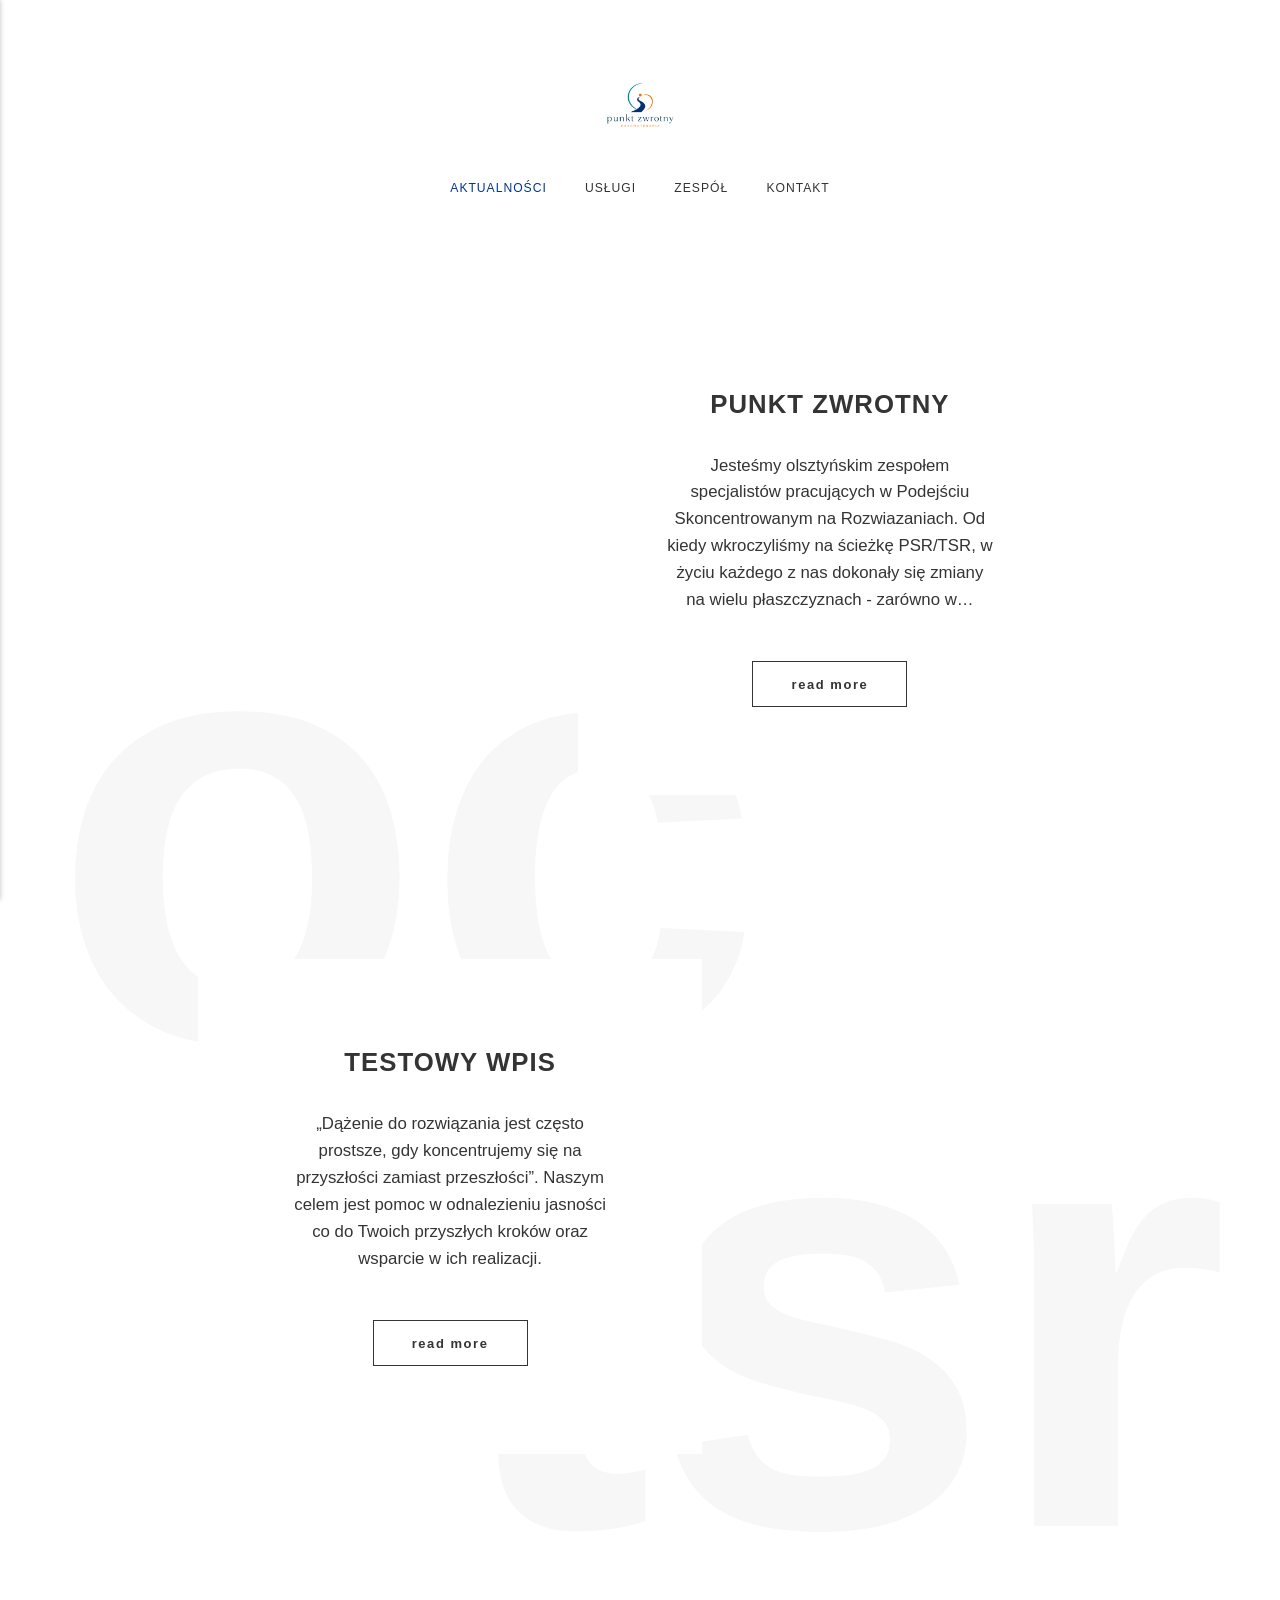
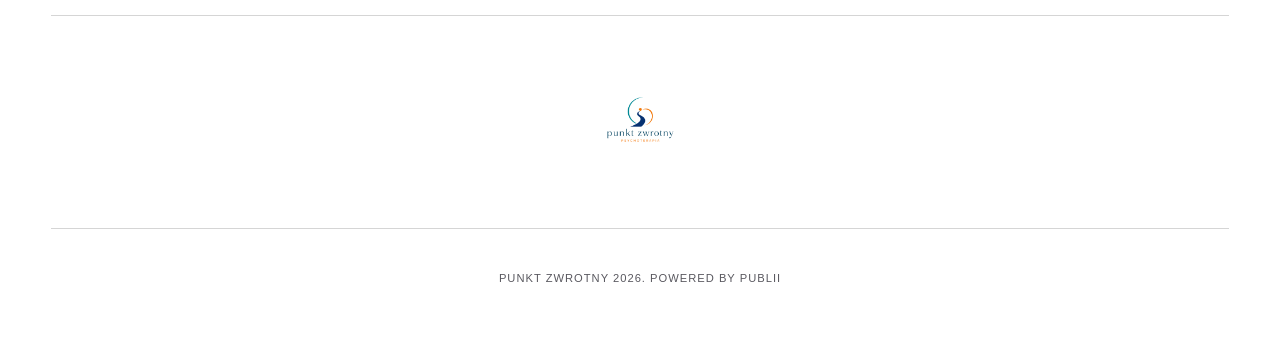
<file: index.html>
<!DOCTYPE html><html lang="pl"><head><meta charset="utf-8"><meta http-equiv="X-UA-Compatible" content="IE=edge"><meta name="viewport" content="width=device-width,initial-scale=1"><title>Punkt Zwrotny</title><meta name="generator" content="Publii Open-Source CMS for Static Site"><link rel="canonical" href="https://tsrolsztyn.github.io/octsr2/"><link rel="alternate" type="application/atom+xml" href="https://tsrolsztyn.github.io/octsr2/feed.xml" title="Punkt Zwrotny - RSS"><link rel="alternate" type="application/json" href="https://tsrolsztyn.github.io/octsr2/feed.json" title="Punkt Zwrotny - JSON"><meta property="og:title" content="Punkt Zwrotny"><meta property="og:image" content="https://tsrolsztyn.github.io/octsr2/media/website/Projekt-bez-nazwy-logo-kolory.png"><meta property="og:image:width" content="1000"><meta property="og:image:height" content="1000"><meta property="og:site_name" content="Punkt Zwrotny"><meta property="og:description" content=""><meta property="og:url" content="https://tsrolsztyn.github.io/octsr2/"><meta property="og:type" content="website"><link rel="stylesheet" href="https://tsrolsztyn.github.io/octsr2/assets/css/style.css?v&#x3D;a040f7ce969d161467ead9aaf79a6af7"><script type="application/ld+json">{"@context":"http://schema.org","@type":"Organization","name":"Punkt Zwrotny","logo":"https://tsrolsztyn.github.io/octsr2/media/website/Projekt-bez-nazwy-logo-kolory.png","url":"https://tsrolsztyn.github.io/octsr2/"}</script><style></style><noscript><style>img[loading] {
                    opacity: 1;
                }</style></noscript></head><body class="home-template"><div class="container"><header class="header"><a class="logo" href="https://tsrolsztyn.github.io/octsr2/"><img src="https://tsrolsztyn.github.io/octsr2/media/website/Projekt-bez-nazwy-logo-kolory.png" alt="Punkt Zwrotny" width="1000" height="1000"></a><nav class="navbar js-navbar"><button class="navbar__toggle js-toggle" aria-label="Menu"><span class="navbar__toggle-box"><span class="navbar__toggle-inner">Menu</span></span></button><ul class="navbar__menu"><li class="active"><a href="https://tsrolsztyn.github.io/octsr2/" target="_self">Aktualności</a></li><li><a href="https://tsrolsztyn.github.io/octsr2/products/" target="_self">Usługi</a></li><li><a href="https://tsrolsztyn.github.io/octsr2/products-2/" target="_self">Zespół</a></li><li><a href="https://tsrolsztyn.github.io/octsr2/contact/" target="_self">Kontakt</a></li></ul></nav></header><main class="main"><div class="l-cards l-cards--reverse l-cards--letters"><article class="c-card"><div class="c-card__text"><header><h2><a href="https://tsrolsztyn.github.io/octsr2/wpisy/testowy-2/" class="inverse">Punkt Zwrotny</a></h2></header><p class="c-card__desc">Jesteśmy olsztyńskim zespołem specjalistów pracujących w Podejściu Skoncentrowanym na Rozwiazaniach. Od kiedy wkroczyliśmy na ścieżkę PSR/TSR, w życiu każdego z nas dokonały się zmiany na wielu płaszczyznach - zarówno w&hellip;</p><a href="https://tsrolsztyn.github.io/octsr2/wpisy/testowy-2/" class="btn c-card__btn">Read more</a></div></article><article class="c-card"><div class="c-card__text"><header><h2><a href="https://tsrolsztyn.github.io/octsr2/wpisy/testowy-wpis/" class="inverse">Testowy wpis</a></h2></header><p class="c-card__desc">„Dążenie do rozwiązania jest często prostsze, gdy koncentrujemy się na przyszłości zamiast przeszłości”. Naszym celem jest pomoc w odnalezieniu jasności co do Twoich przyszłych kroków oraz wsparcie w ich realizacji.</p><a href="https://tsrolsztyn.github.io/octsr2/wpisy/testowy-wpis/" class="btn c-card__btn">Read more</a></div></article></div></main><footer class="footer"><a class="logo" href="https://tsrolsztyn.github.io/octsr2/"><img src="https://tsrolsztyn.github.io/octsr2/media/website/Projekt-bez-nazwy-logo-kolory.png" alt="Punkt Zwrotny" width="1000" height="1000"></a><nav class="footer__nav"><ul></ul></nav><div class="footer__copyright">Punkt Zwrotny 2026. Powered by Publii</div></footer></div><script>window.publiiThemeMenuConfig={mobileMenuMode:'sidebar',animationSpeed:300,submenuWidth:'auto',doubleClickTime:500,mobileMenuExpandableSubmenus:true,relatedContainerForOverlayMenuSelector:'.navbar',};</script><script defer="defer" src="https://tsrolsztyn.github.io/octsr2/assets/js/scripts.min.js?v&#x3D;b103b2211e74472ffa1a0d35c0918ecc"></script><script>/*<![CDATA[*/var images=document.querySelectorAll("img[loading]");for(var i=0;i<images.length;i++){if(images[i].complete){images[i].classList.add("is-loaded")}else{images[i].addEventListener("load",function(){this.classList.add("is-loaded")},false)}};/*]]>*/</script></body></html>
</file>
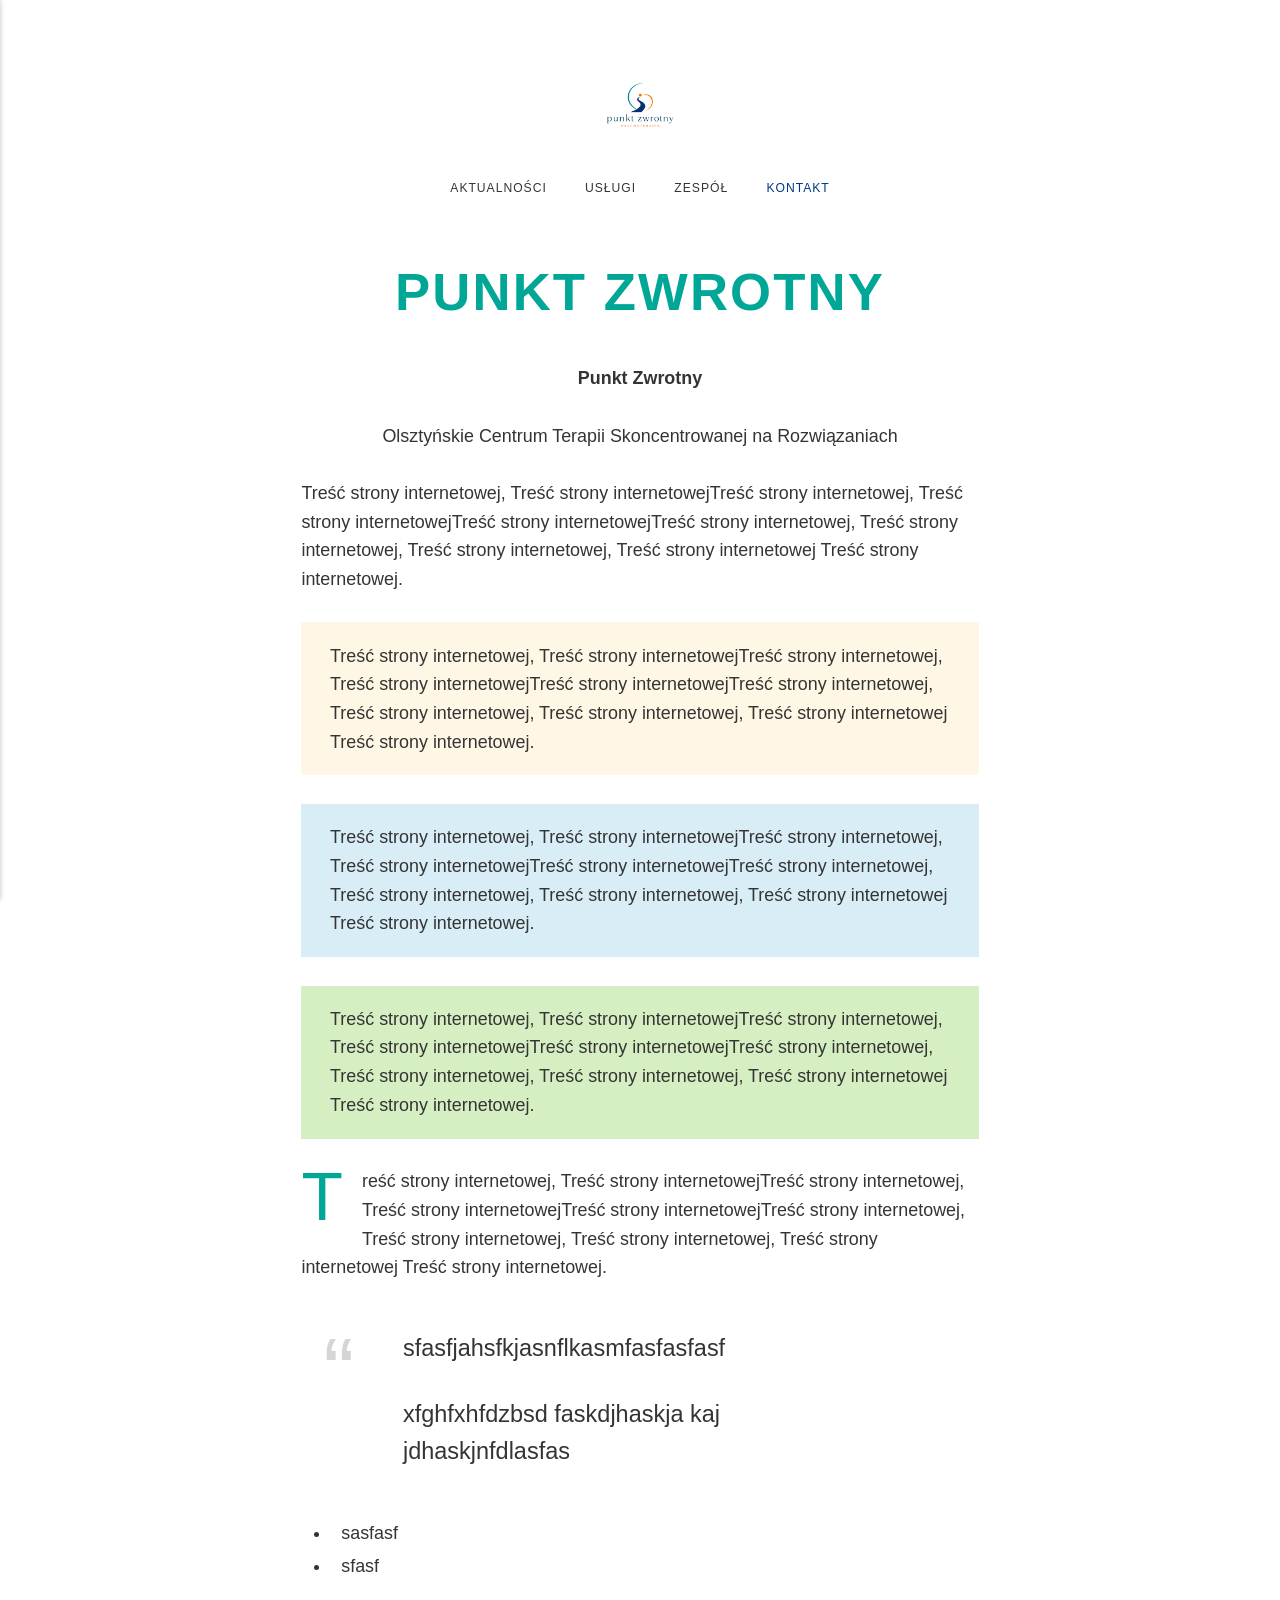
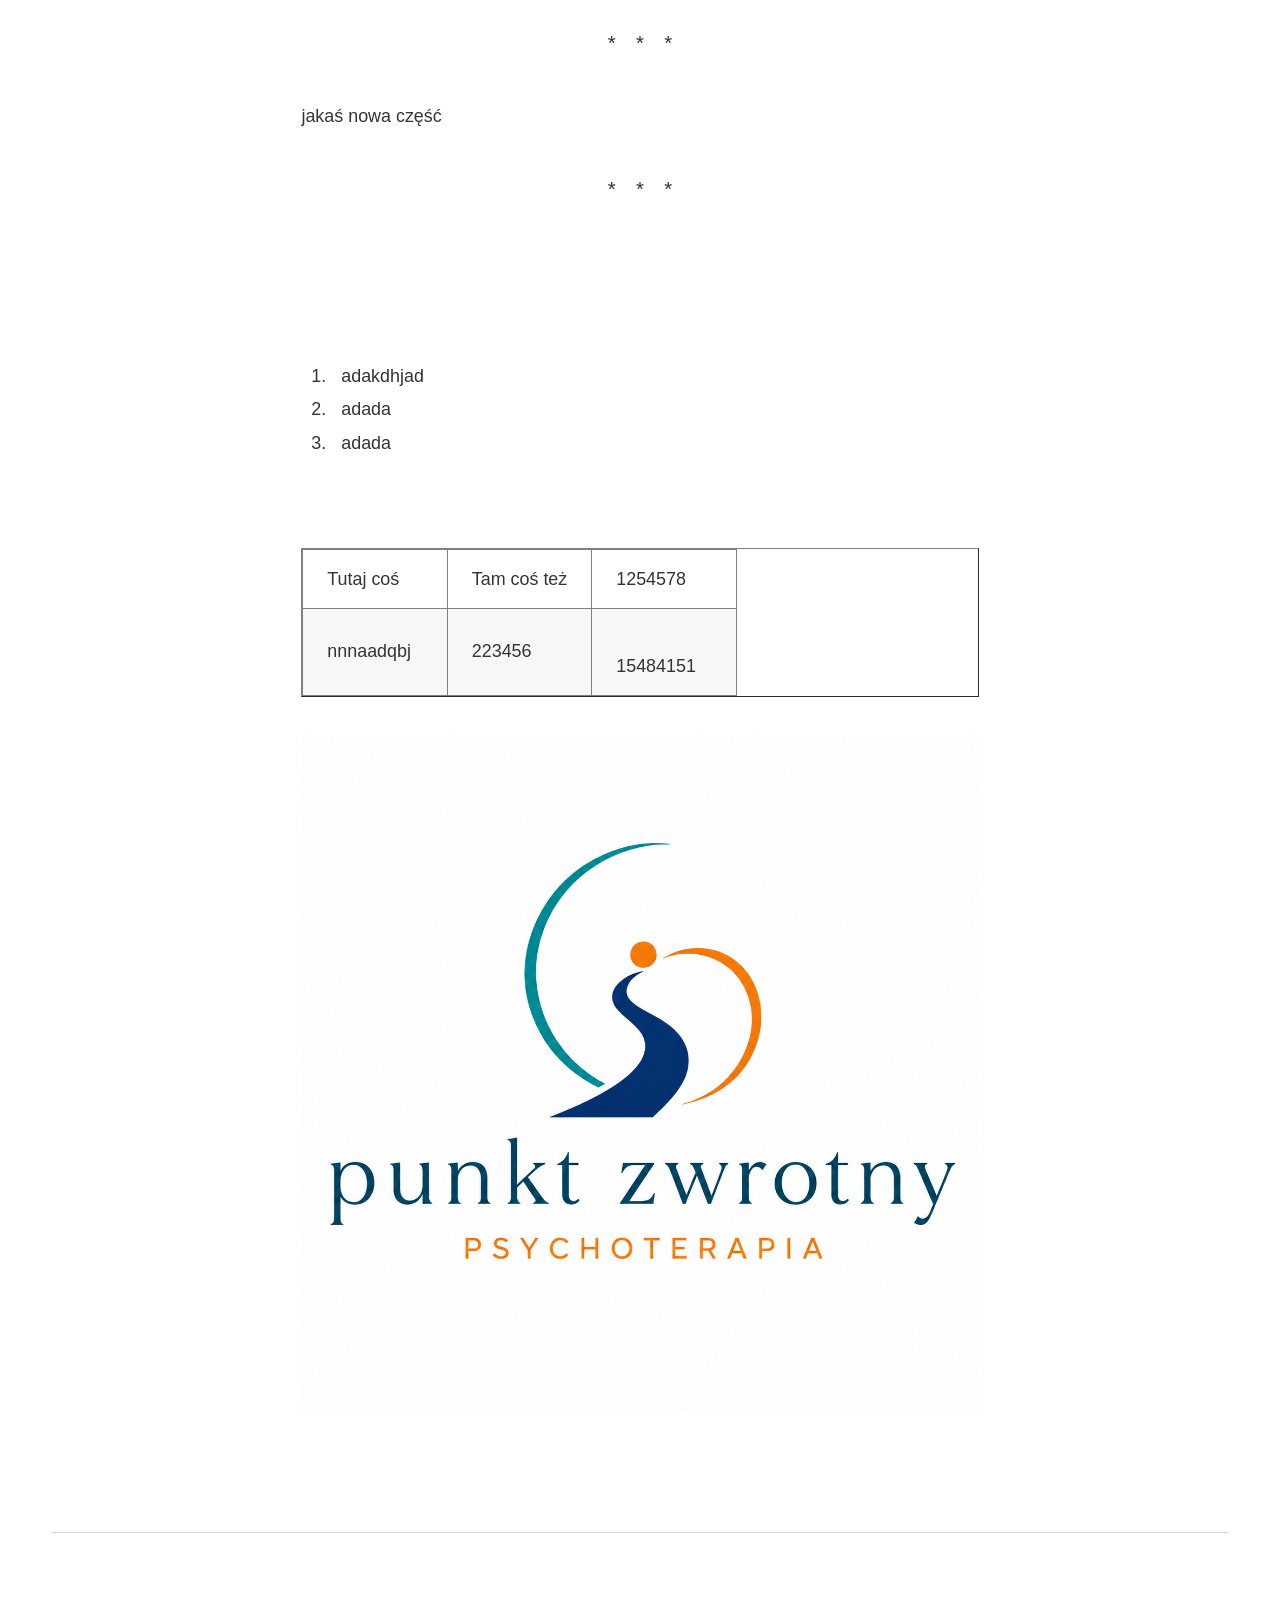
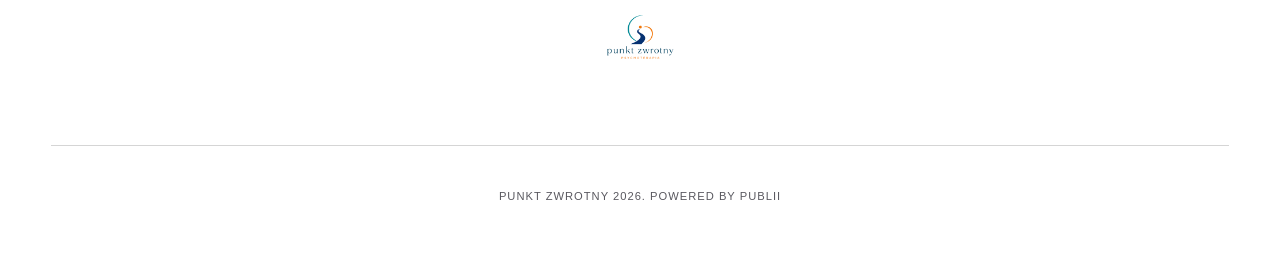
<file: contact/index.html>
<!DOCTYPE html><html lang="pl"><head><meta charset="utf-8"><meta http-equiv="X-UA-Compatible" content="IE=edge"><meta name="viewport" content="width=device-width,initial-scale=1"><title>Punkt Zwrotny Psychoterapia olsztyn</title><meta name="description" content="Psychoterapia w Olsztynie - indywidualna, par, dzieci, młodzież. TSR"><meta name="generator" content="Publii Open-Source CMS for Static Site"><link rel="canonical" href="https://tsrolsztyn.github.io/octsr2/contact/"><link rel="alternate" type="application/atom+xml" href="https://tsrolsztyn.github.io/octsr2/feed.xml" title="Punkt Zwrotny - RSS"><link rel="alternate" type="application/json" href="https://tsrolsztyn.github.io/octsr2/feed.json" title="Punkt Zwrotny - JSON"><meta property="og:title" content="Punkt Zwrotny"><meta property="og:image" content="https://tsrolsztyn.github.io/octsr2/media/website/Projekt-bez-nazwy-logo-kolory.png"><meta property="og:image:width" content="1000"><meta property="og:image:height" content="1000"><meta property="og:site_name" content="Punkt Zwrotny"><meta property="og:description" content="Psychoterapia w Olsztynie - indywidualna, par, dzieci, młodzież. TSR"><meta property="og:url" content="https://tsrolsztyn.github.io/octsr2/contact/"><meta property="og:type" content="article"><link rel="stylesheet" href="https://tsrolsztyn.github.io/octsr2/assets/css/style.css?v&#x3D;a040f7ce969d161467ead9aaf79a6af7"><script type="application/ld+json">{"@context":"http://schema.org","@type":"Article","mainEntityOfPage":{"@type":"WebPage","@id":"https://tsrolsztyn.github.io/octsr2/contact/"},"headline":"Punkt Zwrotny","datePublished":"2026-09-06T16:04+02:00","dateModified":"2026-09-06T17:03+02:00","image":{"@type":"ImageObject","url":"https://tsrolsztyn.github.io/octsr2/media/website/Projekt-bez-nazwy-logo-kolory.png","height":1000,"width":1000},"description":"Psychoterapia w Olsztynie - indywidualna, par, dzieci, młodzież. TSR","author":{"@type":"Person","name":"Wojtek","url":"https://tsrolsztyn.github.io/octsr2/authors/wojtek/"},"publisher":{"@type":"Organization","name":"Wojtek","logo":{"@type":"ImageObject","url":"https://tsrolsztyn.github.io/octsr2/media/website/Projekt-bez-nazwy-logo-kolory.png","height":1000,"width":1000}}}</script><style></style><noscript><style>img[loading] {
                    opacity: 1;
                }</style></noscript></head><body class="page-template"><div class="container"><header class="header"><a class="logo" href="https://tsrolsztyn.github.io/octsr2/"><img src="https://tsrolsztyn.github.io/octsr2/media/website/Projekt-bez-nazwy-logo-kolory.png" alt="Punkt Zwrotny" width="1000" height="1000"></a><nav class="navbar js-navbar"><button class="navbar__toggle js-toggle" aria-label="Menu"><span class="navbar__toggle-box"><span class="navbar__toggle-inner">Menu</span></span></button><ul class="navbar__menu"><li><a href="https://tsrolsztyn.github.io/octsr2/" target="_self">Aktualności</a></li><li><a href="https://tsrolsztyn.github.io/octsr2/products/" target="_self">Usługi</a></li><li><a href="https://tsrolsztyn.github.io/octsr2/products-2/" target="_self">Zespół</a></li><li class="active"><a href="https://tsrolsztyn.github.io/octsr2/contact/" target="_self">Kontakt</a></li></ul></nav></header><main class="page"><article class="content wrapper"><header class="hero"><h1>Punkt Zwrotny</h1></header><div class="content__entry"><p class="align-center"><strong>Punkt Zwrotny</strong></p><p class="align-center">Olsztyńskie Centrum Terapii Skoncentrowanej na Rozwiązaniach</p><p>Treść strony internetowej, Treść strony internetowejTreść strony internetowej, Treść strony internetowejTreść strony internetowejTreść strony internetowej, Treść strony internetowej, Treść strony internetowej, Treść strony internetowej Treść strony internetowej.</p><p class="msg msg--highlight">Treść strony internetowej, Treść strony internetowejTreść strony internetowej, Treść strony internetowejTreść strony internetowejTreść strony internetowej, Treść strony internetowej, Treść strony internetowej, Treść strony internetowej Treść strony internetowej.</p><p class="msg msg--info">Treść strony internetowej, Treść strony internetowejTreść strony internetowej, Treść strony internetowejTreść strony internetowejTreść strony internetowej, Treść strony internetowej, Treść strony internetowej, Treść strony internetowej Treść strony internetowej.</p><p class="msg msg--success">Treść strony internetowej, Treść strony internetowejTreść strony internetowej, Treść strony internetowejTreść strony internetowejTreść strony internetowej, Treść strony internetowej, Treść strony internetowej, Treść strony internetowej Treść strony internetowej.</p><p class="dropcap">Treść strony internetowej, Treść strony internetowejTreść strony internetowej, Treść strony internetowejTreść strony internetowejTreść strony internetowej, Treść strony internetowej, Treść strony internetowej, Treść strony internetowej Treść strony internetowej.</p><blockquote><p>sfasfjahsfkjasnflkasmfasfasfasf</p><p>xfghfxhfdzbsd faskdjhaskja kaj jdhaskjnfdlasfas</p></blockquote><ul><li>sasfasf</li><li>sfasf</li></ul><hr><p>jakaś nowa część</p><hr><p> </p><p> </p><ol><li>adakdhjad</li><li>adada</li><li>adada</li></ol><p> </p><table style="border-collapse: collapse; width: 100%;" border="1"><tbody><tr><td style="width: 33.2942%;">Tutaj coś</td><td style="width: 33.2942%;">Tam coś też</td><td style="width: 33.2977%;">1254578</td></tr><tr><td style="width: 33.2942%;">nnnaadqbj</td><td style="width: 33.2942%;">223456</td><td style="width: 33.2977%;"><p>15484151</p></td></tr></tbody></table><figure class="post__image"><img loading="lazy" src="https://tsrolsztyn.github.io/octsr2/media/posts/1/punktzwrotny-1254-1.png" alt="" width="1254" height="1254" sizes="(max-width: 768px) 100vw, 1360px" srcset="https://tsrolsztyn.github.io/octsr2/media/posts/1/responsive/punktzwrotny-1254-1-xs.png 300w, https://tsrolsztyn.github.io/octsr2/media/posts/1/responsive/punktzwrotny-1254-1-sm.png 480w, https://tsrolsztyn.github.io/octsr2/media/posts/1/responsive/punktzwrotny-1254-1-md.png 768w, https://tsrolsztyn.github.io/octsr2/media/posts/1/responsive/punktzwrotny-1254-1-lg.png 1024w, https://tsrolsztyn.github.io/octsr2/media/posts/1/responsive/punktzwrotny-1254-1-xl.png 1360w"></figure></div></article></main><footer class="footer"><a class="logo" href="https://tsrolsztyn.github.io/octsr2/"><img src="https://tsrolsztyn.github.io/octsr2/media/website/Projekt-bez-nazwy-logo-kolory.png" alt="Punkt Zwrotny" width="1000" height="1000"></a><nav class="footer__nav"><ul></ul></nav><div class="footer__copyright">Punkt Zwrotny 2026. Powered by Publii</div></footer></div><script>window.publiiThemeMenuConfig={mobileMenuMode:'sidebar',animationSpeed:300,submenuWidth:'auto',doubleClickTime:500,mobileMenuExpandableSubmenus:true,relatedContainerForOverlayMenuSelector:'.navbar',};</script><script defer="defer" src="https://tsrolsztyn.github.io/octsr2/assets/js/scripts.min.js?v&#x3D;b103b2211e74472ffa1a0d35c0918ecc"></script><script>/*<![CDATA[*/var images=document.querySelectorAll("img[loading]");for(var i=0;i<images.length;i++){if(images[i].complete){images[i].classList.add("is-loaded")}else{images[i].addEventListener("load",function(){this.classList.add("is-loaded")},false)}};/*]]>*/</script></body></html>
</file>
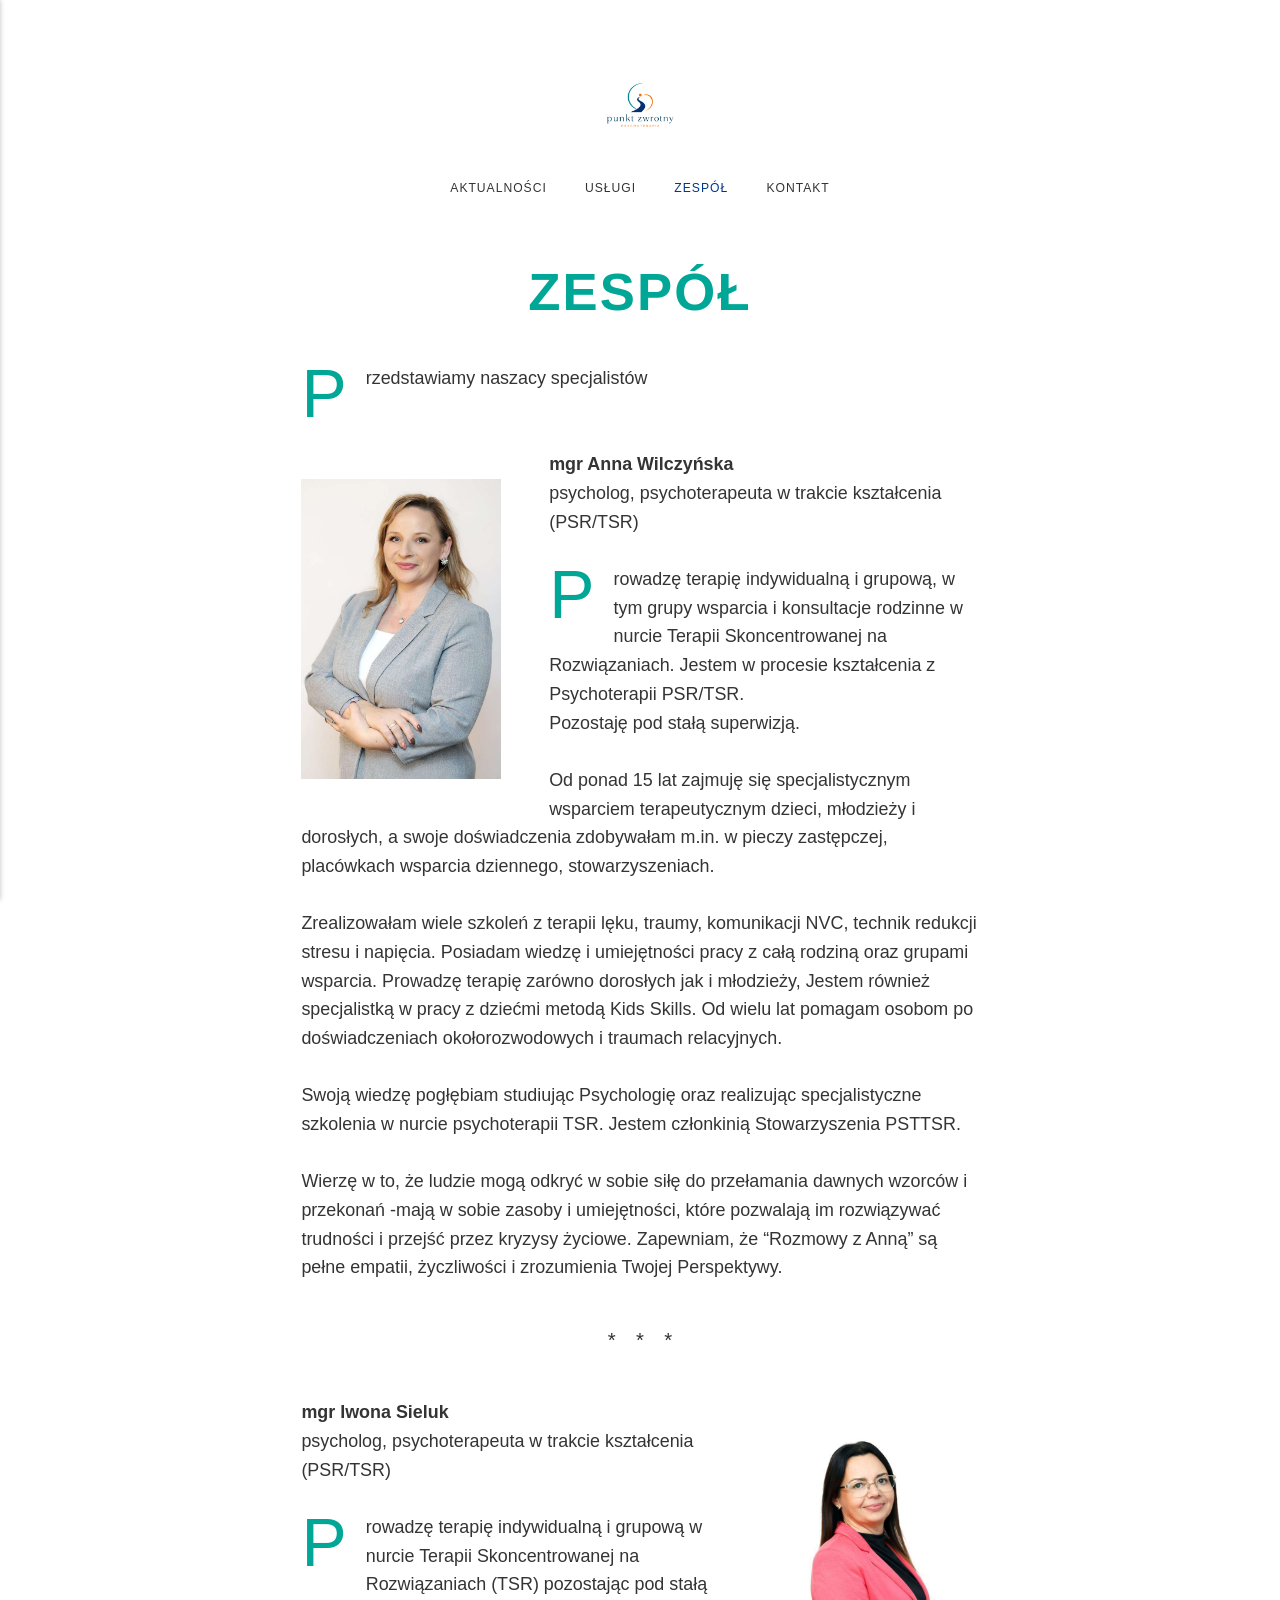
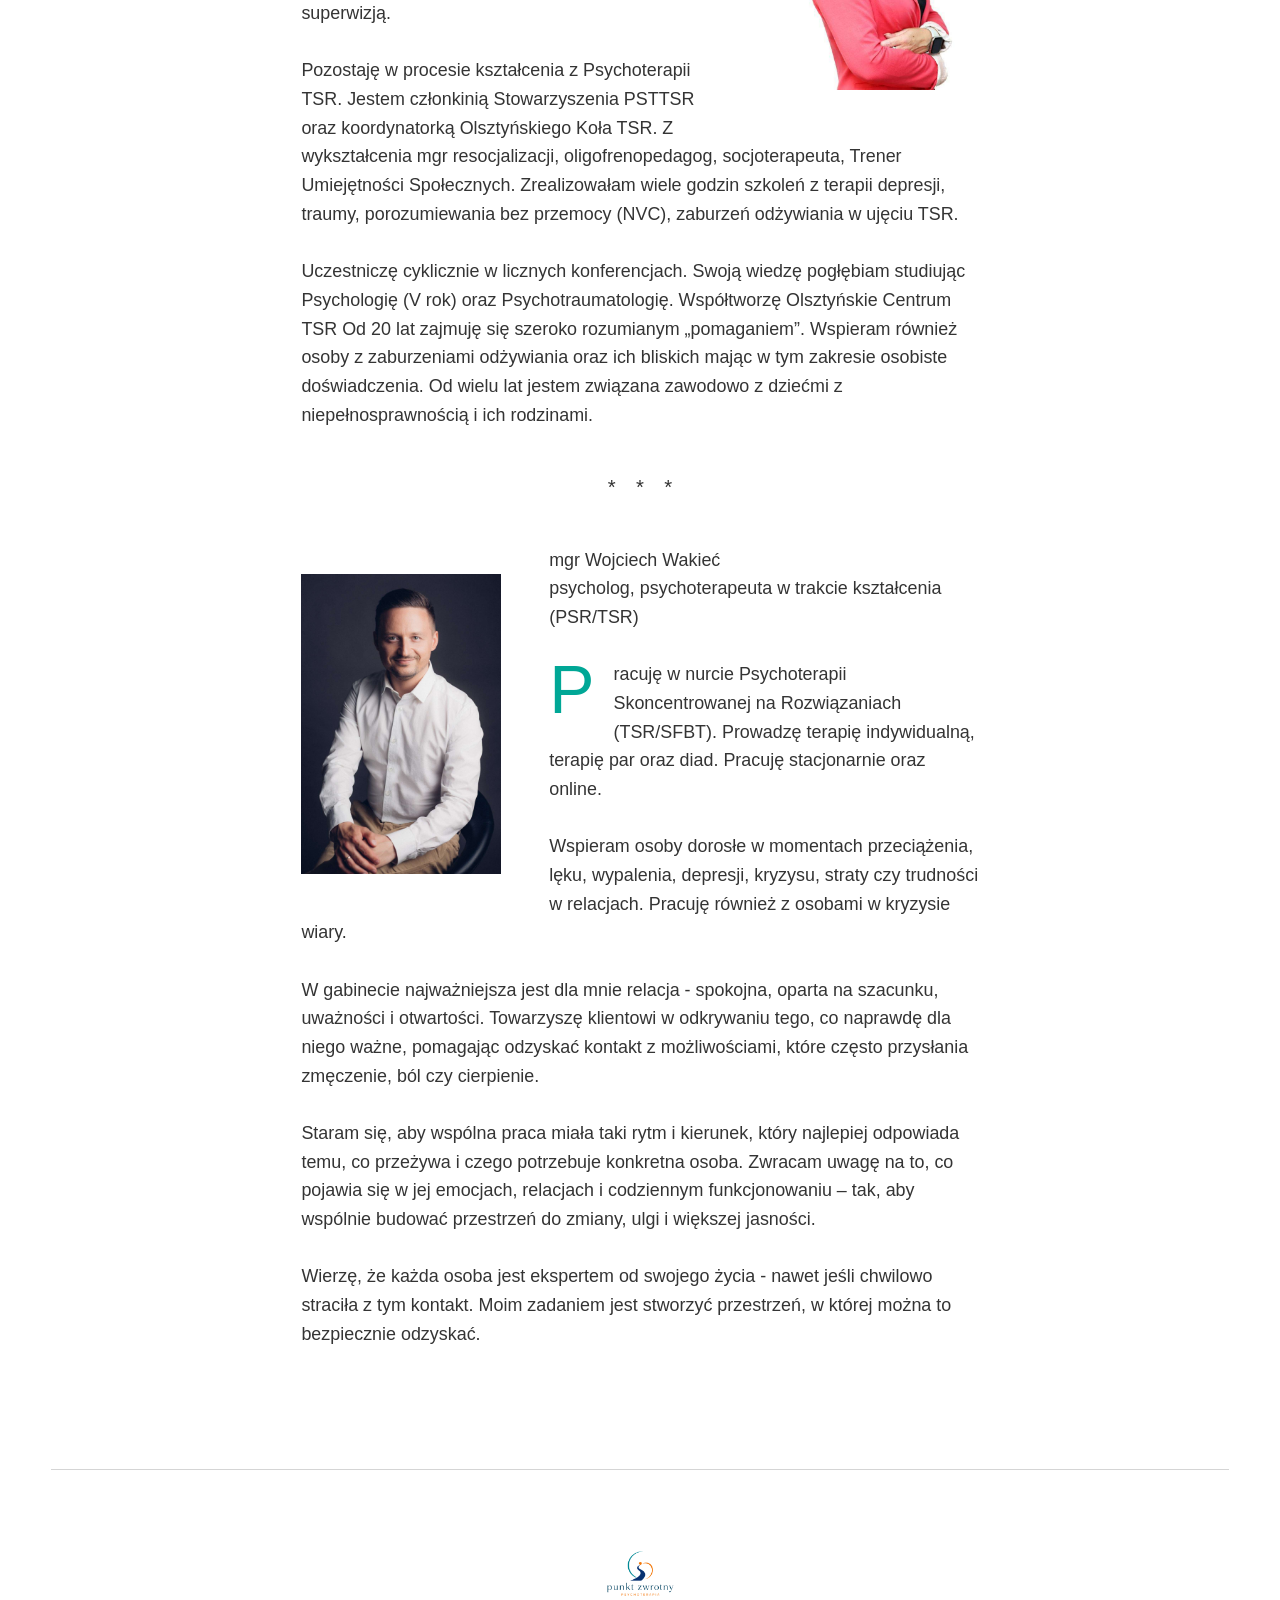
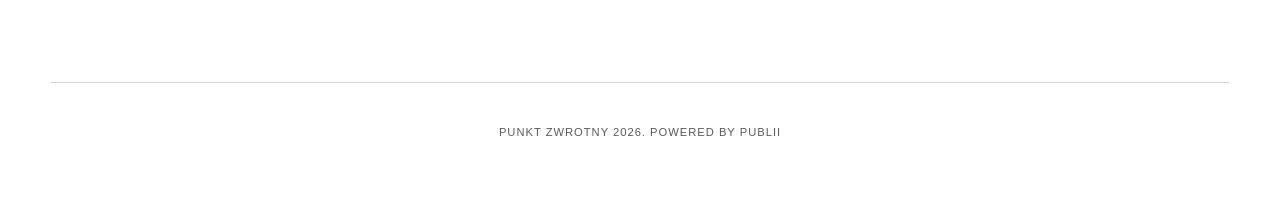
<file: products-2/index.html>
<!DOCTYPE html><html lang="pl"><head><meta charset="utf-8"><meta http-equiv="X-UA-Compatible" content="IE=edge"><meta name="viewport" content="width=device-width,initial-scale=1"><title>Punkt Zwrotny usługi</title><meta name="description" content="Psychoterapia w Olsztynie - indywidualna, par, dzieci, młodzież. TSR"><meta name="generator" content="Publii Open-Source CMS for Static Site"><link rel="canonical" href="https://tsrolsztyn.github.io/octsr2/products-2/"><link rel="alternate" type="application/atom+xml" href="https://tsrolsztyn.github.io/octsr2/feed.xml" title="Punkt Zwrotny - RSS"><link rel="alternate" type="application/json" href="https://tsrolsztyn.github.io/octsr2/feed.json" title="Punkt Zwrotny - JSON"><meta property="og:title" content="Zespół"><meta property="og:image" content="https://tsrolsztyn.github.io/octsr2/media/website/Projekt-bez-nazwy-logo-kolory.png"><meta property="og:image:width" content="1000"><meta property="og:image:height" content="1000"><meta property="og:site_name" content="Punkt Zwrotny"><meta property="og:description" content="Psychoterapia w Olsztynie - indywidualna, par, dzieci, młodzież. TSR"><meta property="og:url" content="https://tsrolsztyn.github.io/octsr2/products-2/"><meta property="og:type" content="article"><link rel="stylesheet" href="https://tsrolsztyn.github.io/octsr2/assets/css/style.css?v&#x3D;a040f7ce969d161467ead9aaf79a6af7"><script type="application/ld+json">{"@context":"http://schema.org","@type":"Article","mainEntityOfPage":{"@type":"WebPage","@id":"https://tsrolsztyn.github.io/octsr2/products-2/"},"headline":"Zespół","datePublished":"2026-09-06T17:35+02:00","dateModified":"2026-09-10T19:40+02:00","image":{"@type":"ImageObject","url":"https://tsrolsztyn.github.io/octsr2/media/website/Projekt-bez-nazwy-logo-kolory.png","height":1000,"width":1000},"description":"Psychoterapia w Olsztynie - indywidualna, par, dzieci, młodzież. TSR","author":{"@type":"Person","name":"Wojtek","url":"https://tsrolsztyn.github.io/octsr2/authors/wojtek/"},"publisher":{"@type":"Organization","name":"Wojtek","logo":{"@type":"ImageObject","url":"https://tsrolsztyn.github.io/octsr2/media/website/Projekt-bez-nazwy-logo-kolory.png","height":1000,"width":1000}}}</script><style></style><noscript><style>img[loading] {
                    opacity: 1;
                }</style></noscript></head><body class="page-template"><div class="container"><header class="header"><a class="logo" href="https://tsrolsztyn.github.io/octsr2/"><img src="https://tsrolsztyn.github.io/octsr2/media/website/Projekt-bez-nazwy-logo-kolory.png" alt="Punkt Zwrotny" width="1000" height="1000"></a><nav class="navbar js-navbar"><button class="navbar__toggle js-toggle" aria-label="Menu"><span class="navbar__toggle-box"><span class="navbar__toggle-inner">Menu</span></span></button><ul class="navbar__menu"><li><a href="https://tsrolsztyn.github.io/octsr2/" target="_self">Aktualności</a></li><li><a href="https://tsrolsztyn.github.io/octsr2/products/" target="_self">Usługi</a></li><li class="active"><a href="https://tsrolsztyn.github.io/octsr2/products-2/" target="_self">Zespół</a></li><li><a href="https://tsrolsztyn.github.io/octsr2/contact/" target="_self">Kontakt</a></li></ul></nav></header><main class="page"><article class="content wrapper"><header class="hero"><h1>Zespół</h1></header><div class="content__entry"><p class="dropcap">Przedstawiamy naszacy specjalistów</p><p> </p><figure class="post__image post__image--left"><img loading="lazy" src="https://tsrolsztyn.github.io/octsr2/media/posts/5/ania1.jpg" alt="" width="200" height="300" sizes="(max-width: 768px) 100vw, 1360px" srcset="https://tsrolsztyn.github.io/octsr2/media/posts/5/responsive/ania1-xs.jpg 300w, https://tsrolsztyn.github.io/octsr2/media/posts/5/responsive/ania1-sm.jpg 480w, https://tsrolsztyn.github.io/octsr2/media/posts/5/responsive/ania1-md.jpg 768w, https://tsrolsztyn.github.io/octsr2/media/posts/5/responsive/ania1-lg.jpg 1024w, https://tsrolsztyn.github.io/octsr2/media/posts/5/responsive/ania1-xl.jpg 1360w"></figure><strong>mgr Anna Wilczyńska<br></strong>psycholog, psychoterapeuta w trakcie kształcenia (PSR/TSR)<p></p><p class="dropcap">Prowadzę terapię indywidualną i grupową, w tym grupy wsparcia i konsultacje rodzinne w nurcie Terapii Skoncentrowanej na Rozwiązaniach. Jestem w procesie kształcenia z Psychoterapii PSR/TSR.<br>Pozostaję pod stałą superwizją.</p><p>Od ponad 15 lat zajmuję się specjalistycznym wsparciem terapeutycznym dzieci, młodzieży i dorosłych, a swoje doświadczenia zdobywałam m.in. w pieczy zastępczej, placówkach wsparcia dziennego, stowarzyszeniach.</p><p>Zrealizowałam wiele szkoleń z terapii lęku, traumy, komunikacji NVC, technik redukcji stresu i napięcia. Posiadam wiedzę i umiejętności pracy z całą rodziną oraz grupami wsparcia. Prowadzę terapię zarówno dorosłych jak i młodzieży, Jestem również specjalistką w pracy z dziećmi metodą Kids Skills. Od wielu lat pomagam osobom po doświadczeniach okołorozwodowych i traumach relacyjnych.</p><p>Swoją wiedzę pogłębiam studiując Psychologię oraz realizując specjalistyczne szkolenia w nurcie psychoterapii TSR. Jestem członkinią Stowarzyszenia PSTTSR.</p><p>Wierzę w to, że ludzie mogą odkryć w sobie siłę do przełamania dawnych wzorców i przekonań -mają w sobie zasoby i umiejętności, które pozwalają im rozwiązywać trudności i przejść przez kryzysy życiowe. Zapewniam, że “Rozmowy z Anną” są pełne empatii, życzliwości i zrozumienia Twojej Perspektywy.</p><hr><figure class="post__image post__image--right"><img loading="lazy" src="https://tsrolsztyn.github.io/octsr2/media/posts/5/iw1.jpg" alt="" width="200" height="263" sizes="(max-width: 768px) 100vw, 1360px" srcset="https://tsrolsztyn.github.io/octsr2/media/posts/5/responsive/iw1-xs.jpg 300w, https://tsrolsztyn.github.io/octsr2/media/posts/5/responsive/iw1-sm.jpg 480w, https://tsrolsztyn.github.io/octsr2/media/posts/5/responsive/iw1-md.jpg 768w, https://tsrolsztyn.github.io/octsr2/media/posts/5/responsive/iw1-lg.jpg 1024w, https://tsrolsztyn.github.io/octsr2/media/posts/5/responsive/iw1-xl.jpg 1360w"></figure><strong>mgr Iwona Sieluk<br></strong>psycholog, psychoterapeuta w trakcie kształcenia (PSR/TSR)<strong><br></strong><p></p><p class="dropcap">Prowadzę terapię indywidualną i grupową w nurcie Terapii Skoncentrowanej na Rozwiązaniach (TSR) pozostając pod stałą superwizją.</p><p>Pozostaję w procesie kształcenia z Psychoterapii TSR. Jestem członkinią Stowarzyszenia PSTTSR oraz koordynatorką Olsztyńskiego Koła TSR. Z wykształcenia mgr resocjalizacji, oligofrenopedagog, socjoterapeuta, Trener Umiejętności Społecznych. Zrealizowałam wiele godzin szkoleń z terapii depresji, traumy, porozumiewania bez przemocy (NVC), zaburzeń odżywiania w ujęciu TSR.</p><p>Uczestniczę cyklicznie w licznych konferencjach. Swoją wiedzę pogłębiam studiując Psychologię (V rok) oraz Psychotraumatologię. Współtworzę Olsztyńskie Centrum TSR Od 20 lat zajmuję się szeroko rozumianym „pomaganiem”. Wspieram również osoby z zaburzeniami odżywiania oraz ich bliskich mając w tym zakresie osobiste doświadczenia. Od wielu lat jestem związana zawodowo z dziećmi z niepełnosprawnością i ich rodzinami.</p><hr><figure class="post__image post__image--left"><strong><img loading="lazy" src="https://tsrolsztyn.github.io/octsr2/media/posts/5/2X6A0234-kopia-canva-male-2.jpg" alt="" width="200" height="300" sizes="(max-width: 768px) 100vw, 1360px" srcset="https://tsrolsztyn.github.io/octsr2/media/posts/5/responsive/2X6A0234-kopia-canva-male-2-xs.jpg 300w, https://tsrolsztyn.github.io/octsr2/media/posts/5/responsive/2X6A0234-kopia-canva-male-2-sm.jpg 480w, https://tsrolsztyn.github.io/octsr2/media/posts/5/responsive/2X6A0234-kopia-canva-male-2-md.jpg 768w, https://tsrolsztyn.github.io/octsr2/media/posts/5/responsive/2X6A0234-kopia-canva-male-2-lg.jpg 1024w, https://tsrolsztyn.github.io/octsr2/media/posts/5/responsive/2X6A0234-kopia-canva-male-2-xl.jpg 1360w"></strong></figure>mgr Wojciech Wakieć<br>psycholog, psychoterapeuta w trakcie kształcenia (PSR/TSR)<p></p><p class="dropcap">Pracuję w nurcie Psychoterapii Skoncentrowanej na Rozwiązaniach (TSR/SFBT). Prowadzę terapię indywidualną, terapię par oraz diad. Pracuję stacjonarnie oraz online.</p><p>Wspieram osoby dorosłe w momentach przeciążenia, lęku, wypalenia, depresji, kryzysu, straty czy trudności w relacjach. Pracuję również z osobami w kryzysie wiary.</p><p>W gabinecie najważniejsza jest dla mnie relacja - spokojna, oparta na szacunku, uważności i otwartości. Towarzyszę klientowi w odkrywaniu tego, co naprawdę dla niego ważne, pomagając odzyskać kontakt z możliwościami, które często przysłania zmęczenie, ból czy cierpienie.</p><p>Staram się, aby wspólna praca miała taki rytm i kierunek, który najlepiej odpowiada temu, co przeżywa i czego potrzebuje konkretna osoba. Zwracam uwagę na to, co pojawia się w jej emocjach, relacjach i codziennym funkcjonowaniu – tak, aby wspólnie budować przestrzeń do zmiany, ulgi i większej jasności.</p><p>Wierzę, że każda osoba jest ekspertem od swojego życia - nawet jeśli chwilowo straciła z tym kontakt. Moim zadaniem jest stworzyć przestrzeń, w której można to bezpiecznie odzyskać.</p></div></article></main><footer class="footer"><a class="logo" href="https://tsrolsztyn.github.io/octsr2/"><img src="https://tsrolsztyn.github.io/octsr2/media/website/Projekt-bez-nazwy-logo-kolory.png" alt="Punkt Zwrotny" width="1000" height="1000"></a><nav class="footer__nav"><ul></ul></nav><div class="footer__copyright">Punkt Zwrotny 2026. Powered by Publii</div></footer></div><script>window.publiiThemeMenuConfig={mobileMenuMode:'sidebar',animationSpeed:300,submenuWidth:'auto',doubleClickTime:500,mobileMenuExpandableSubmenus:true,relatedContainerForOverlayMenuSelector:'.navbar',};</script><script defer="defer" src="https://tsrolsztyn.github.io/octsr2/assets/js/scripts.min.js?v&#x3D;b103b2211e74472ffa1a0d35c0918ecc"></script><script>/*<![CDATA[*/var images=document.querySelectorAll("img[loading]");for(var i=0;i<images.length;i++){if(images[i].complete){images[i].classList.add("is-loaded")}else{images[i].addEventListener("load",function(){this.classList.add("is-loaded")},false)}};/*]]>*/</script></body></html>
</file>
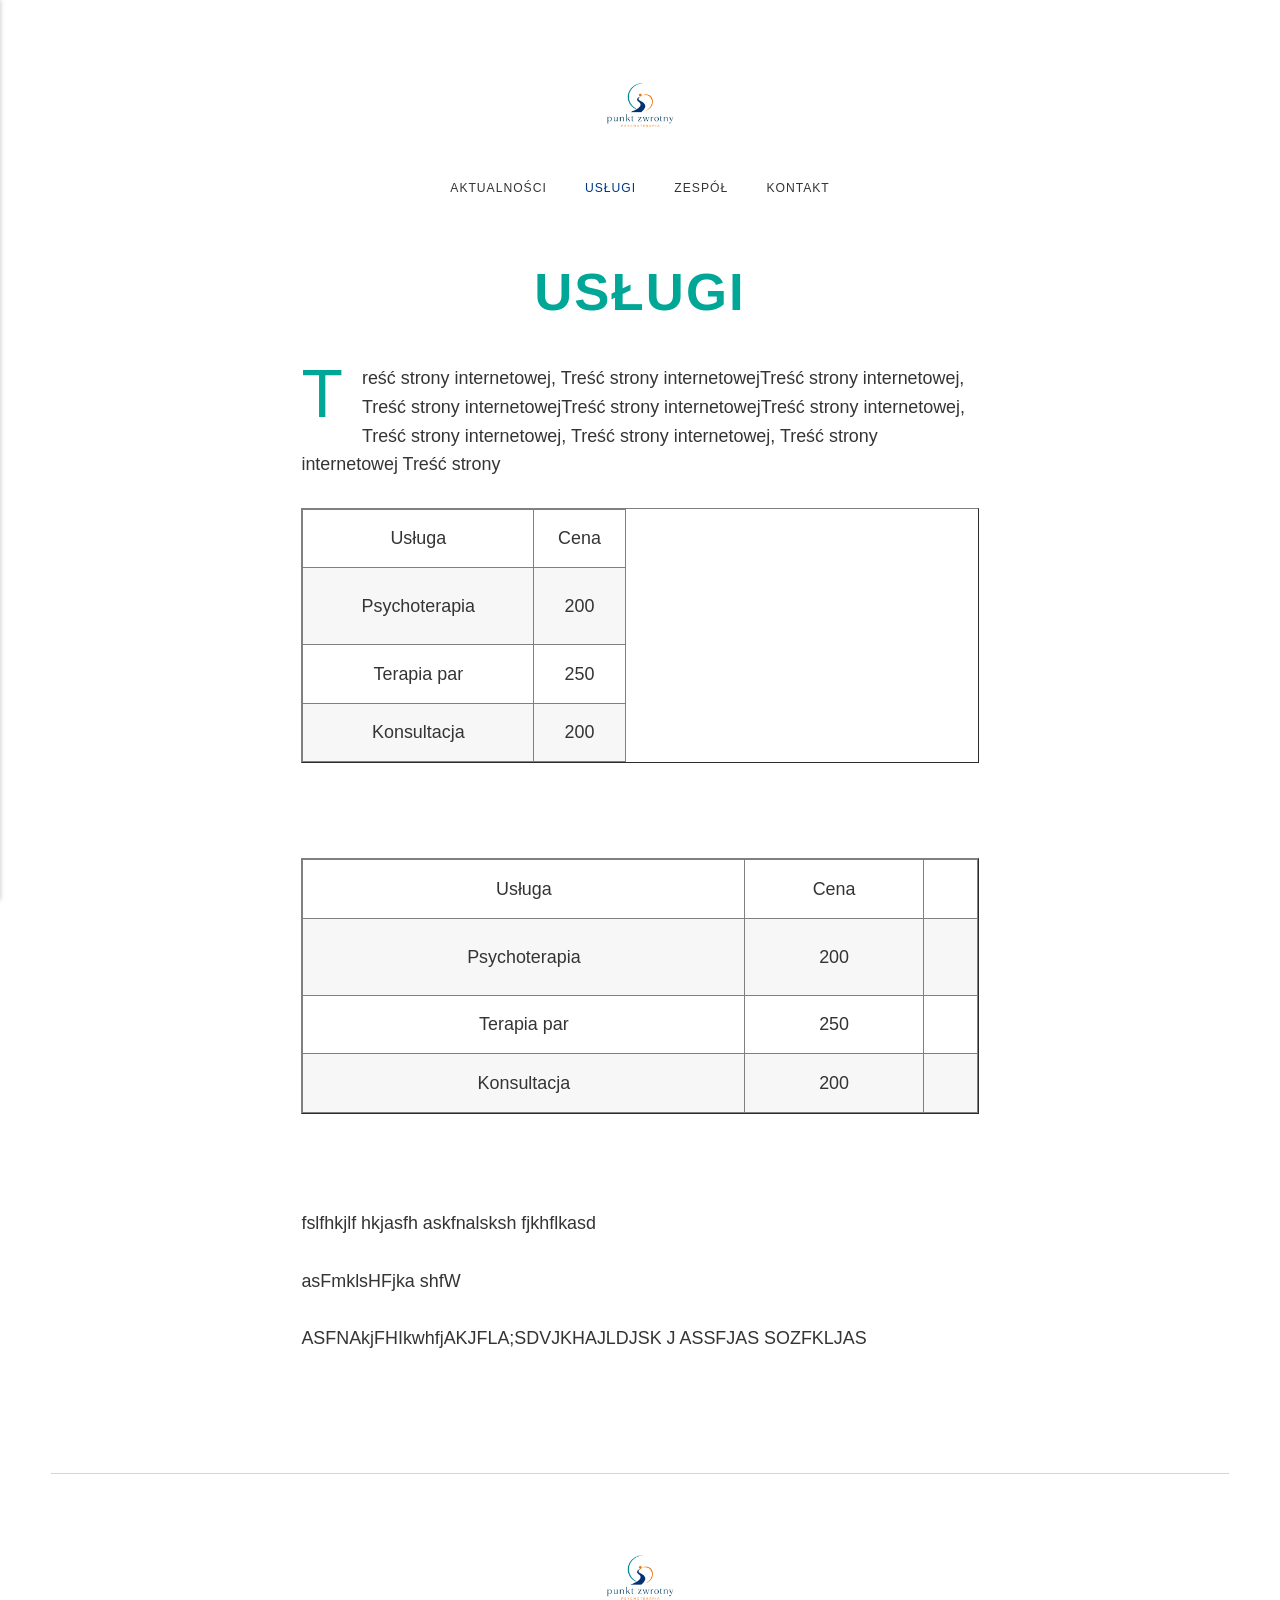
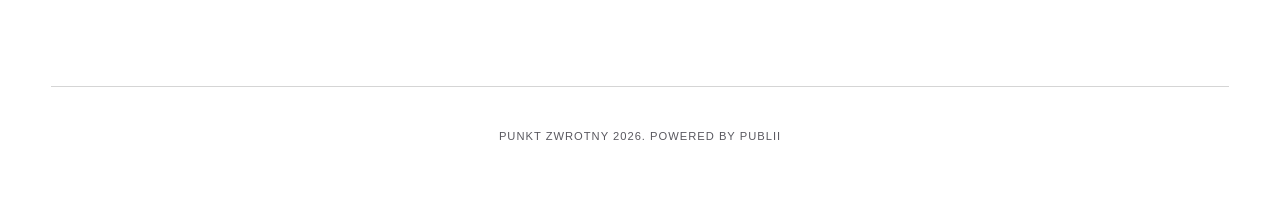
<file: products/index.html>
<!DOCTYPE html><html lang="pl"><head><meta charset="utf-8"><meta http-equiv="X-UA-Compatible" content="IE=edge"><meta name="viewport" content="width=device-width,initial-scale=1"><title>Punkt Zwrotny usługi</title><meta name="description" content="Psychoterapia w Olsztynie - indywidualna, par, dzieci, młodzież. TSR"><meta name="generator" content="Publii Open-Source CMS for Static Site"><link rel="canonical" href="https://tsrolsztyn.github.io/octsr2/products/"><link rel="alternate" type="application/atom+xml" href="https://tsrolsztyn.github.io/octsr2/feed.xml" title="Punkt Zwrotny - RSS"><link rel="alternate" type="application/json" href="https://tsrolsztyn.github.io/octsr2/feed.json" title="Punkt Zwrotny - JSON"><meta property="og:title" content="Usługi"><meta property="og:image" content="https://tsrolsztyn.github.io/octsr2/media/website/Projekt-bez-nazwy-logo-kolory.png"><meta property="og:image:width" content="1000"><meta property="og:image:height" content="1000"><meta property="og:site_name" content="Punkt Zwrotny"><meta property="og:description" content="Psychoterapia w Olsztynie - indywidualna, par, dzieci, młodzież. TSR"><meta property="og:url" content="https://tsrolsztyn.github.io/octsr2/products/"><meta property="og:type" content="article"><link rel="stylesheet" href="https://tsrolsztyn.github.io/octsr2/assets/css/style.css?v&#x3D;a040f7ce969d161467ead9aaf79a6af7"><script type="application/ld+json">{"@context":"http://schema.org","@type":"Article","mainEntityOfPage":{"@type":"WebPage","@id":"https://tsrolsztyn.github.io/octsr2/products/"},"headline":"Usługi","datePublished":"2026-09-06T17:30+02:00","dateModified":"2026-09-06T17:52+02:00","image":{"@type":"ImageObject","url":"https://tsrolsztyn.github.io/octsr2/media/website/Projekt-bez-nazwy-logo-kolory.png","height":1000,"width":1000},"description":"Psychoterapia w Olsztynie - indywidualna, par, dzieci, młodzież. TSR","author":{"@type":"Person","name":"Wojtek","url":"https://tsrolsztyn.github.io/octsr2/authors/wojtek/"},"publisher":{"@type":"Organization","name":"Wojtek","logo":{"@type":"ImageObject","url":"https://tsrolsztyn.github.io/octsr2/media/website/Projekt-bez-nazwy-logo-kolory.png","height":1000,"width":1000}}}</script><style></style><noscript><style>img[loading] {
                    opacity: 1;
                }</style></noscript></head><body class="page-template"><div class="container"><header class="header"><a class="logo" href="https://tsrolsztyn.github.io/octsr2/"><img src="https://tsrolsztyn.github.io/octsr2/media/website/Projekt-bez-nazwy-logo-kolory.png" alt="Punkt Zwrotny" width="1000" height="1000"></a><nav class="navbar js-navbar"><button class="navbar__toggle js-toggle" aria-label="Menu"><span class="navbar__toggle-box"><span class="navbar__toggle-inner">Menu</span></span></button><ul class="navbar__menu"><li><a href="https://tsrolsztyn.github.io/octsr2/" target="_self">Aktualności</a></li><li class="active"><a href="https://tsrolsztyn.github.io/octsr2/products/" target="_self">Usługi</a></li><li><a href="https://tsrolsztyn.github.io/octsr2/products-2/" target="_self">Zespół</a></li><li><a href="https://tsrolsztyn.github.io/octsr2/contact/" target="_self">Kontakt</a></li></ul></nav></header><main class="page"><article class="content wrapper"><header class="hero"><h1>Usługi</h1></header><div class="content__entry"><p class="dropcap">Treść strony internetowej, Treść strony internetowejTreść strony internetowej, Treść strony internetowejTreść strony internetowejTreść strony internetowej, Treść strony internetowej, Treść strony internetowej, Treść strony internetowej Treść strony</p><table style="border-collapse: collapse; width: 100%;" border="1"><tbody><tr><td class="align-center" style="width: 71.5916%; height: 49.35px;">Usługa</td><td class="align-center" style="width: 28.5225%; height: 49.35px;">Cena</td></tr><tr><td class="align-center" style="width: 71.5916%; height: 77.15px;">Psychoterapia</td><td class="align-center" style="width: 28.5225%; height: 77.15px;">200</td></tr><tr><td class="align-center" style="width: 71.5916%; height: 48.35px;">Terapia par</td><td class="align-center" style="width: 28.5225%; height: 48.35px;">250</td></tr><tr><td class="align-center" style="width: 71.5916%; height: 48.35px;">Konsultacja</td><td class="align-center" style="width: 28.5225%; height: 48.35px;">200</td></tr></tbody></table><p> </p><table style="border-collapse: collapse; width: 100%;" border="1"><tbody><tr><td class="align-center" style="width: 68.0262%; height: 49.35px;">Usługa</td><td class="align-center" style="width: 27.239%; height: 49.35px;">Cena</td><td style="width: 4.84883%;"> </td></tr><tr><td class="align-center" style="width: 68.0262%; height: 77.15px;">Psychoterapia</td><td class="align-center" style="width: 27.239%; height: 77.15px;">200</td><td style="width: 4.84883%;"> </td></tr><tr><td class="align-center" style="width: 68.0262%; height: 48.35px;">Terapia par</td><td class="align-center" style="width: 27.239%; height: 48.35px;">250</td><td style="width: 4.84883%;"> </td></tr><tr><td class="align-center" style="width: 68.0262%; height: 48.35px;">Konsultacja</td><td class="align-center" style="width: 27.239%; height: 48.35px;">200</td><td style="width: 4.84883%;"> </td></tr></tbody></table><p> </p><p>fslfhkjlf hkjasfh askfnalsksh fjkhflkasd</p><p>asFmklsHFjka shfW</p><p>ASFNAkjFHIkwhfjAKJFLA;SDVJKHAJLDJSK J ASSFJAS SOZFKLJAS </p></div></article></main><footer class="footer"><a class="logo" href="https://tsrolsztyn.github.io/octsr2/"><img src="https://tsrolsztyn.github.io/octsr2/media/website/Projekt-bez-nazwy-logo-kolory.png" alt="Punkt Zwrotny" width="1000" height="1000"></a><nav class="footer__nav"><ul></ul></nav><div class="footer__copyright">Punkt Zwrotny 2026. Powered by Publii</div></footer></div><script>window.publiiThemeMenuConfig={mobileMenuMode:'sidebar',animationSpeed:300,submenuWidth:'auto',doubleClickTime:500,mobileMenuExpandableSubmenus:true,relatedContainerForOverlayMenuSelector:'.navbar',};</script><script defer="defer" src="https://tsrolsztyn.github.io/octsr2/assets/js/scripts.min.js?v&#x3D;b103b2211e74472ffa1a0d35c0918ecc"></script><script>/*<![CDATA[*/var images=document.querySelectorAll("img[loading]");for(var i=0;i<images.length;i++){if(images[i].complete){images[i].classList.add("is-loaded")}else{images[i].addEventListener("load",function(){this.classList.add("is-loaded")},false)}};/*]]>*/</script></body></html>
</file>
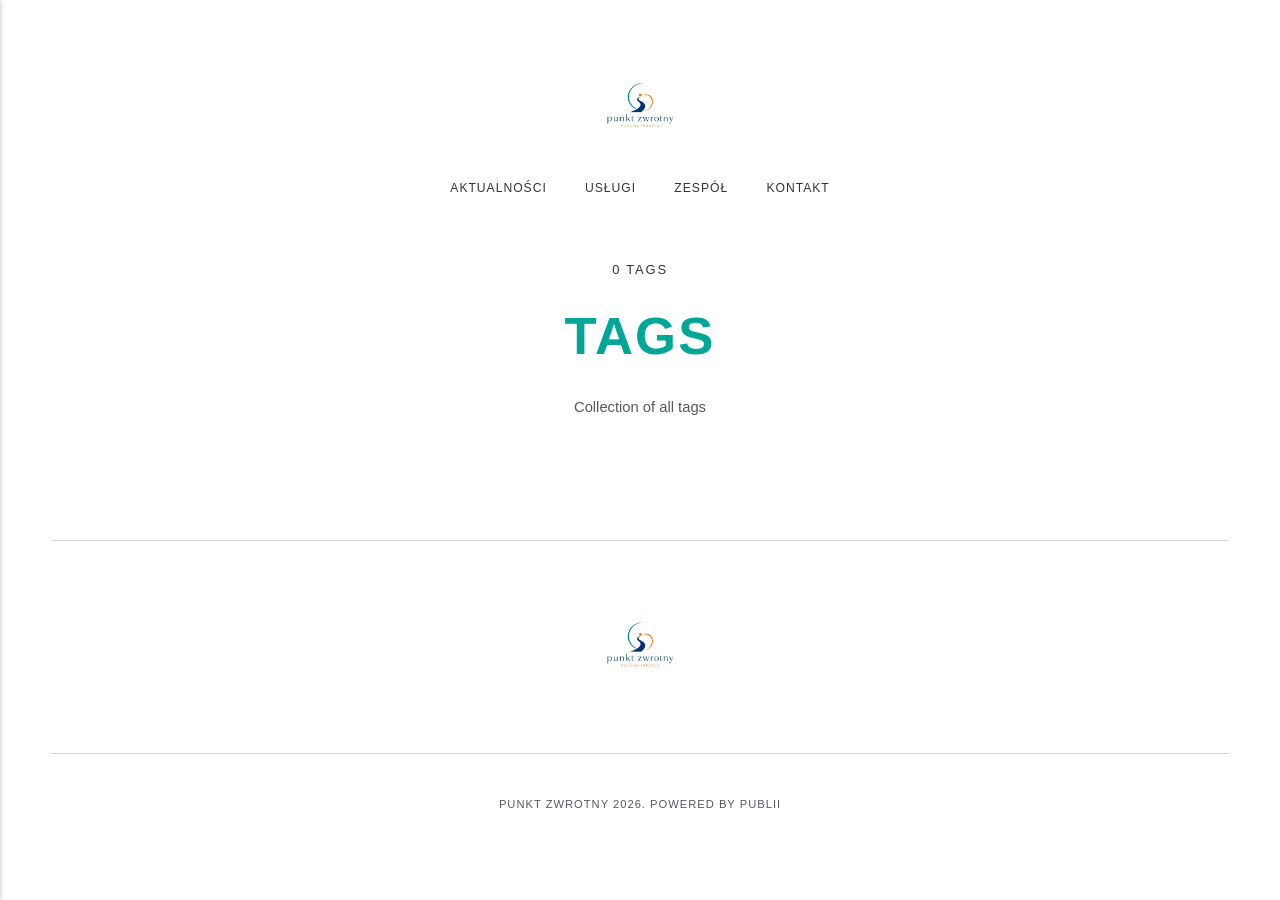
<file: tags/index.html>
<!DOCTYPE html><html lang="pl"><head><meta charset="utf-8"><meta http-equiv="X-UA-Compatible" content="IE=edge"><meta name="viewport" content="width=device-width,initial-scale=1"><title>All tags - Punkt Zwrotny</title><meta name="robots" content="noindex, follow"><meta name="generator" content="Publii Open-Source CMS for Static Site"><link rel="alternate" type="application/atom+xml" href="https://tsrolsztyn.github.io/octsr2/feed.xml" title="Punkt Zwrotny - RSS"><link rel="alternate" type="application/json" href="https://tsrolsztyn.github.io/octsr2/feed.json" title="Punkt Zwrotny - JSON"><meta property="og:title" content="Punkt Zwrotny"><meta property="og:image" content="https://tsrolsztyn.github.io/octsr2/media/website/Projekt-bez-nazwy-logo-kolory.png"><meta property="og:image:width" content="1000"><meta property="og:image:height" content="1000"><meta property="og:site_name" content="Punkt Zwrotny"><meta property="og:description" content=""><meta property="og:url" content="https://tsrolsztyn.github.io/octsr2/tags/"><meta property="og:type" content="website"><link rel="stylesheet" href="https://tsrolsztyn.github.io/octsr2/assets/css/style.css?v&#x3D;a040f7ce969d161467ead9aaf79a6af7"><script type="application/ld+json">{"@context":"http://schema.org","@type":"Organization","name":"Punkt Zwrotny","logo":"https://tsrolsztyn.github.io/octsr2/media/website/Projekt-bez-nazwy-logo-kolory.png","url":"https://tsrolsztyn.github.io/octsr2/"}</script><style></style><noscript><style>img[loading] {
                    opacity: 1;
                }</style></noscript></head><body class="tags-template"><div class="container"><header class="header"><a class="logo" href="https://tsrolsztyn.github.io/octsr2/"><img src="https://tsrolsztyn.github.io/octsr2/media/website/Projekt-bez-nazwy-logo-kolory.png" alt="Punkt Zwrotny" width="1000" height="1000"></a><nav class="navbar js-navbar"><button class="navbar__toggle js-toggle" aria-label="Menu"><span class="navbar__toggle-box"><span class="navbar__toggle-inner">Menu</span></span></button><ul class="navbar__menu"><li><a href="https://tsrolsztyn.github.io/octsr2/" target="_self">Aktualności</a></li><li><a href="https://tsrolsztyn.github.io/octsr2/products/" target="_self">Usługi</a></li><li><a href="https://tsrolsztyn.github.io/octsr2/products-2/" target="_self">Zespół</a></li><li><a href="https://tsrolsztyn.github.io/octsr2/contact/" target="_self">Kontakt</a></li></ul></nav></header><main class="main page page--tags"><div class="hero"><span class="hero__suptitle">0 tags</span><h1>Tags</h1><p class="hero__meta wrapper">Collection of all tags</p></div><ul class="page--tags__listing"></ul></main><footer class="footer"><a class="logo" href="https://tsrolsztyn.github.io/octsr2/"><img src="https://tsrolsztyn.github.io/octsr2/media/website/Projekt-bez-nazwy-logo-kolory.png" alt="Punkt Zwrotny" width="1000" height="1000"></a><nav class="footer__nav"><ul></ul></nav><div class="footer__copyright">Punkt Zwrotny 2026. Powered by Publii</div></footer></div><script>window.publiiThemeMenuConfig={mobileMenuMode:'sidebar',animationSpeed:300,submenuWidth:'auto',doubleClickTime:500,mobileMenuExpandableSubmenus:true,relatedContainerForOverlayMenuSelector:'.navbar',};</script><script defer="defer" src="https://tsrolsztyn.github.io/octsr2/assets/js/scripts.min.js?v&#x3D;b103b2211e74472ffa1a0d35c0918ecc"></script><script>/*<![CDATA[*/var images=document.querySelectorAll("img[loading]");for(var i=0;i<images.length;i++){if(images[i].complete){images[i].classList.add("is-loaded")}else{images[i].addEventListener("load",function(){this.classList.add("is-loaded")},false)}};/*]]>*/</script></body></html>
</file>
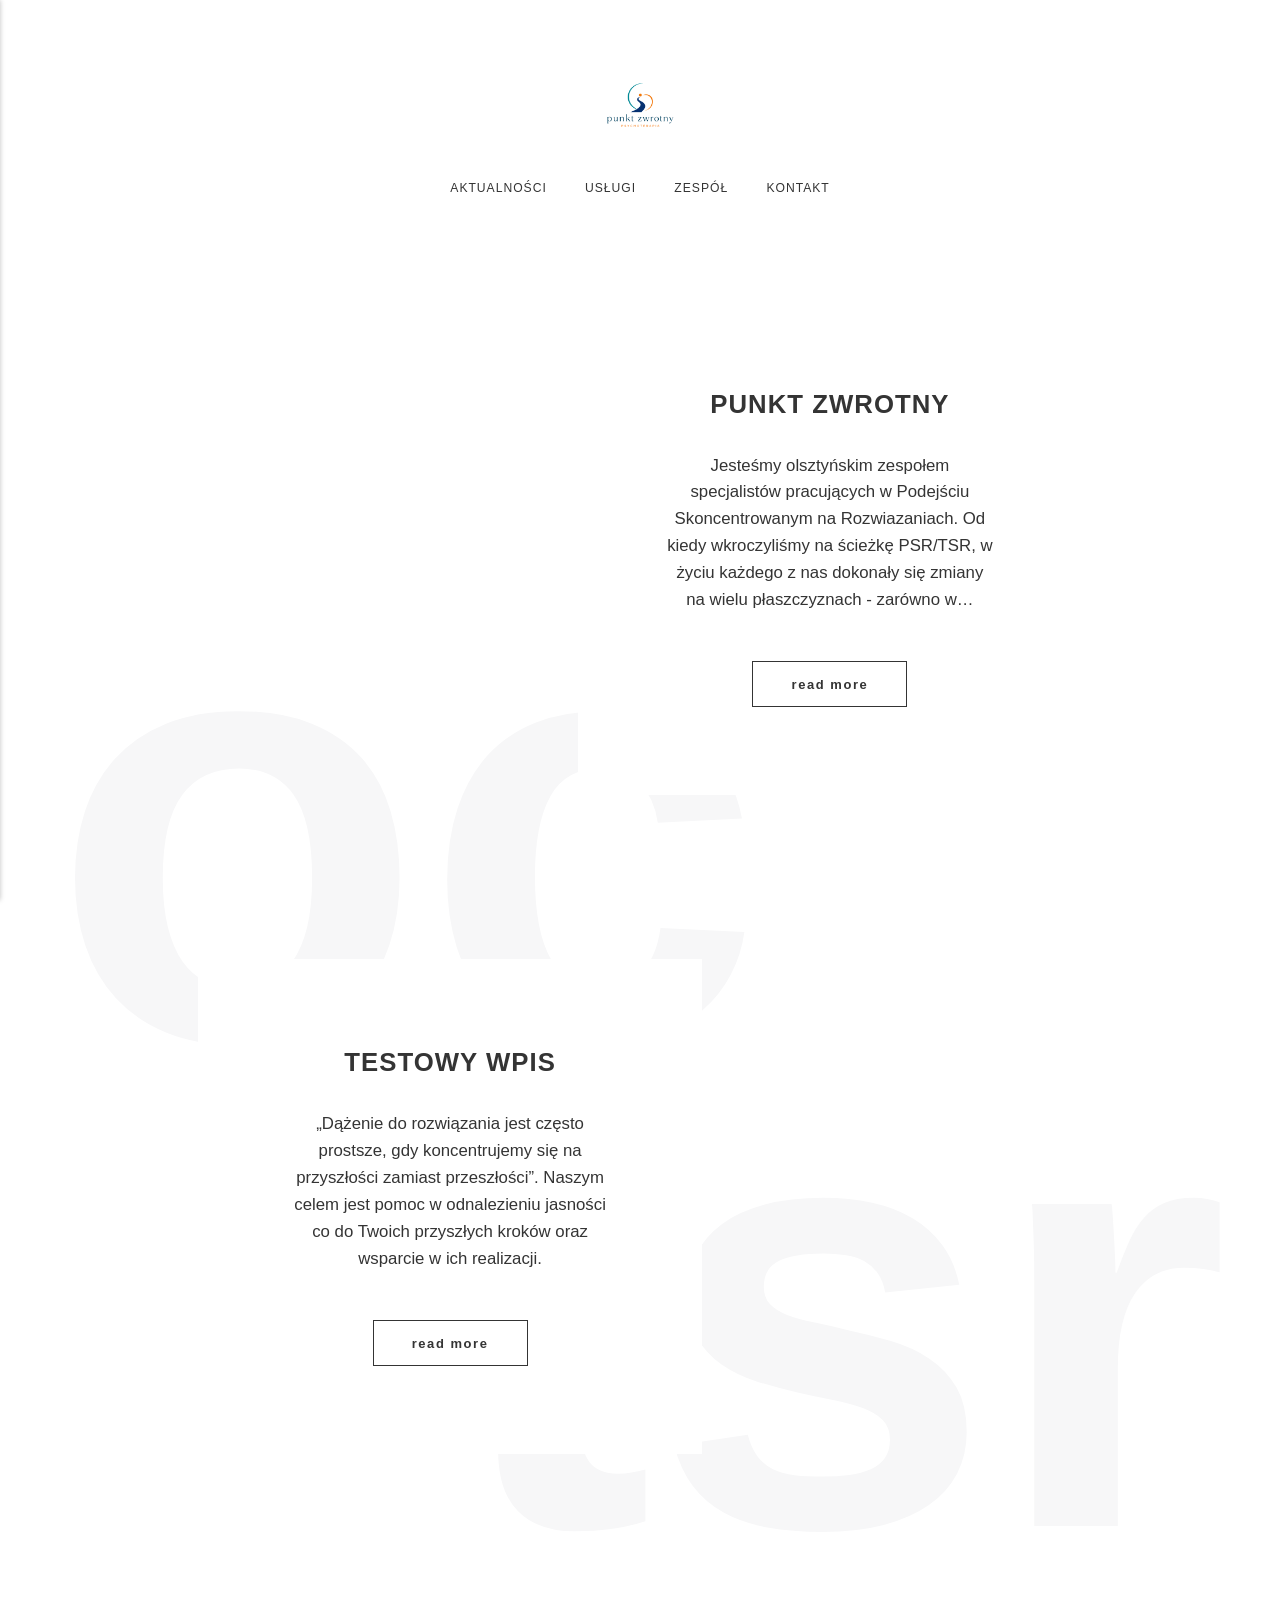
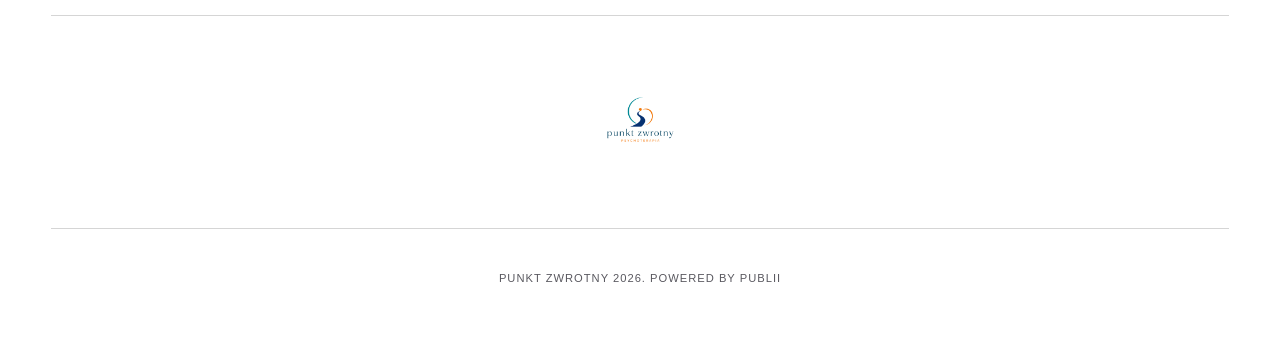
<file: wpisy/index.html>
<!DOCTYPE html><html lang="pl"><head><meta charset="utf-8"><meta http-equiv="X-UA-Compatible" content="IE=edge"><meta name="viewport" content="width=device-width,initial-scale=1"><title>Punkt Zwrotny</title><meta name="generator" content="Publii Open-Source CMS for Static Site"><link rel="canonical" href="https://tsrolsztyn.github.io/octsr2/wpisy/"><link rel="alternate" type="application/atom+xml" href="https://tsrolsztyn.github.io/octsr2/feed.xml" title="Punkt Zwrotny - RSS"><link rel="alternate" type="application/json" href="https://tsrolsztyn.github.io/octsr2/feed.json" title="Punkt Zwrotny - JSON"><meta property="og:title" content="Punkt Zwrotny"><meta property="og:image" content="https://tsrolsztyn.github.io/octsr2/media/website/Projekt-bez-nazwy-logo-kolory.png"><meta property="og:image:width" content="1000"><meta property="og:image:height" content="1000"><meta property="og:site_name" content="Punkt Zwrotny"><meta property="og:description" content=""><meta property="og:url" content="https://tsrolsztyn.github.io/octsr2/wpisy/"><meta property="og:type" content="website"><link rel="stylesheet" href="https://tsrolsztyn.github.io/octsr2/assets/css/style.css?v&#x3D;a040f7ce969d161467ead9aaf79a6af7"><script type="application/ld+json">{"@context":"http://schema.org","@type":"Organization","name":"Punkt Zwrotny","logo":"https://tsrolsztyn.github.io/octsr2/media/website/Projekt-bez-nazwy-logo-kolory.png","url":"https://tsrolsztyn.github.io/octsr2/"}</script><style></style><noscript><style>img[loading] {
                    opacity: 1;
                }</style></noscript></head><body><div class="container"><header class="header"><a class="logo" href="https://tsrolsztyn.github.io/octsr2/"><img src="https://tsrolsztyn.github.io/octsr2/media/website/Projekt-bez-nazwy-logo-kolory.png" alt="Punkt Zwrotny" width="1000" height="1000"></a><nav class="navbar js-navbar"><button class="navbar__toggle js-toggle" aria-label="Menu"><span class="navbar__toggle-box"><span class="navbar__toggle-inner">Menu</span></span></button><ul class="navbar__menu"><li><a href="https://tsrolsztyn.github.io/octsr2/" target="_self">Aktualności</a></li><li><a href="https://tsrolsztyn.github.io/octsr2/products/" target="_self">Usługi</a></li><li><a href="https://tsrolsztyn.github.io/octsr2/products-2/" target="_self">Zespół</a></li><li><a href="https://tsrolsztyn.github.io/octsr2/contact/" target="_self">Kontakt</a></li></ul></nav></header><main class="main"><div class="l-cards l-cards--reverse l-cards--letters"><article class="c-card"><div class="c-card__text"><header><h2><a href="https://tsrolsztyn.github.io/octsr2/wpisy/testowy-2/" class="inverse">Punkt Zwrotny</a></h2></header><p class="c-card__desc">Jesteśmy olsztyńskim zespołem specjalistów pracujących w Podejściu Skoncentrowanym na Rozwiazaniach. Od kiedy wkroczyliśmy na ścieżkę PSR/TSR, w życiu każdego z nas dokonały się zmiany na wielu płaszczyznach - zarówno w&hellip;</p><a href="https://tsrolsztyn.github.io/octsr2/wpisy/testowy-2/" class="btn c-card__btn">Read more</a></div></article><article class="c-card"><div class="c-card__text"><header><h2><a href="https://tsrolsztyn.github.io/octsr2/wpisy/testowy-wpis/" class="inverse">Testowy wpis</a></h2></header><p class="c-card__desc">„Dążenie do rozwiązania jest często prostsze, gdy koncentrujemy się na przyszłości zamiast przeszłości”. Naszym celem jest pomoc w odnalezieniu jasności co do Twoich przyszłych kroków oraz wsparcie w ich realizacji.</p><a href="https://tsrolsztyn.github.io/octsr2/wpisy/testowy-wpis/" class="btn c-card__btn">Read more</a></div></article></div></main><footer class="footer"><a class="logo" href="https://tsrolsztyn.github.io/octsr2/"><img src="https://tsrolsztyn.github.io/octsr2/media/website/Projekt-bez-nazwy-logo-kolory.png" alt="Punkt Zwrotny" width="1000" height="1000"></a><nav class="footer__nav"><ul></ul></nav><div class="footer__copyright">Punkt Zwrotny 2026. Powered by Publii</div></footer></div><script>window.publiiThemeMenuConfig={mobileMenuMode:'sidebar',animationSpeed:300,submenuWidth:'auto',doubleClickTime:500,mobileMenuExpandableSubmenus:true,relatedContainerForOverlayMenuSelector:'.navbar',};</script><script defer="defer" src="https://tsrolsztyn.github.io/octsr2/assets/js/scripts.min.js?v&#x3D;b103b2211e74472ffa1a0d35c0918ecc"></script><script>/*<![CDATA[*/var images=document.querySelectorAll("img[loading]");for(var i=0;i<images.length;i++){if(images[i].complete){images[i].classList.add("is-loaded")}else{images[i].addEventListener("load",function(){this.classList.add("is-loaded")},false)}};/*]]>*/</script></body></html>
</file>
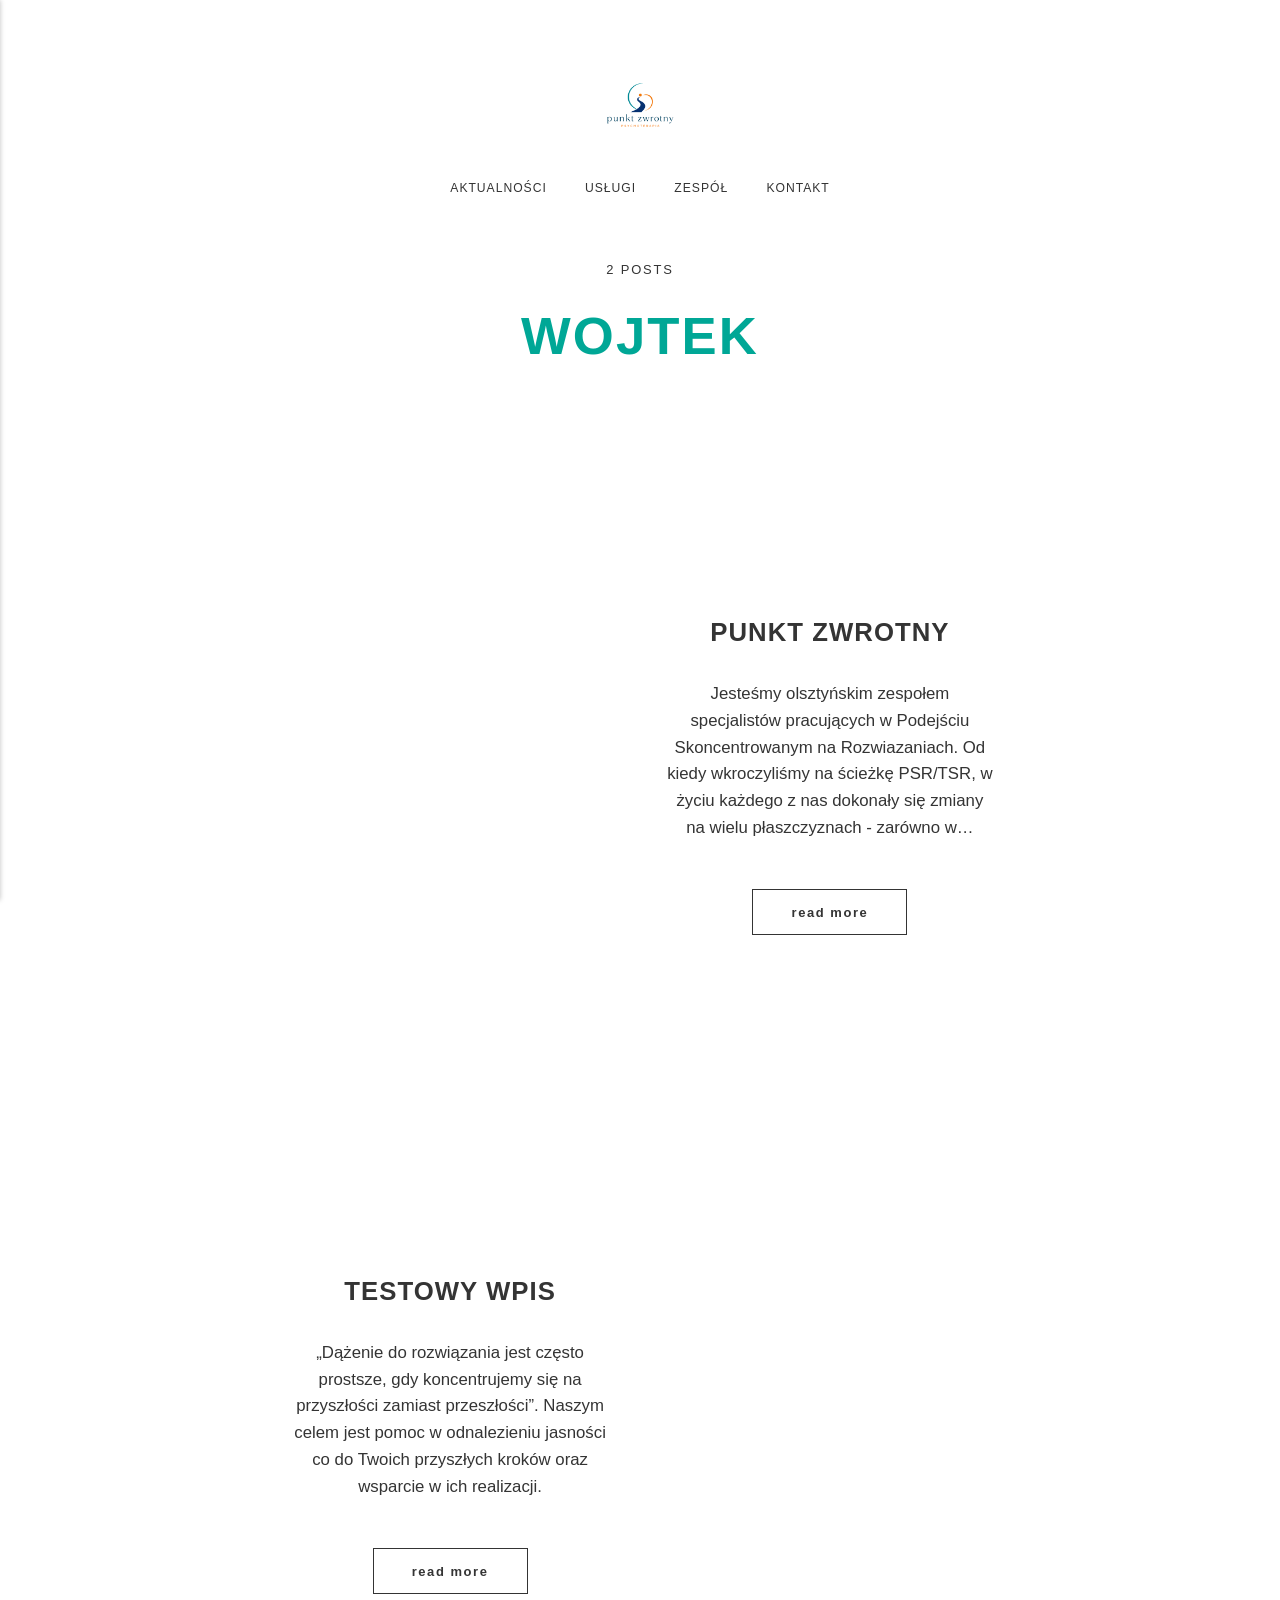
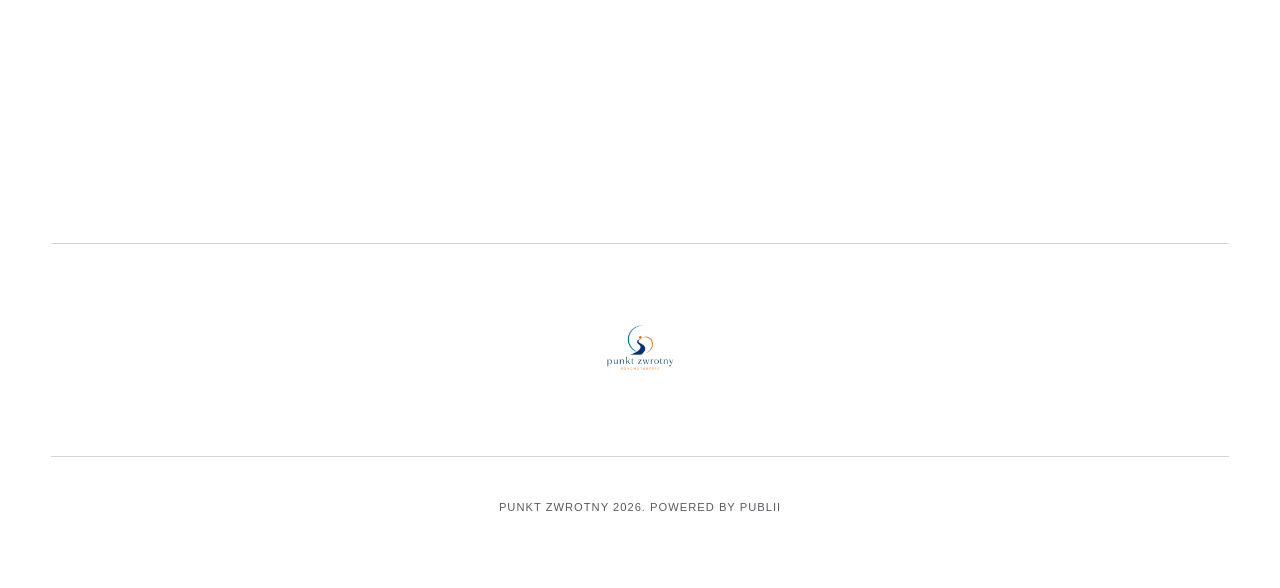
<file: authors/wojtek/index.html>
<!DOCTYPE html><html lang="pl"><head><meta charset="utf-8"><meta http-equiv="X-UA-Compatible" content="IE=edge"><meta name="viewport" content="width=device-width,initial-scale=1"><title>Author: Wojtek - Punkt Zwrotny</title><meta name="robots" content="noindex, follow"><meta name="generator" content="Publii Open-Source CMS for Static Site"><link rel="alternate" type="application/atom+xml" href="https://tsrolsztyn.github.io/octsr2/feed.xml" title="Punkt Zwrotny - RSS"><link rel="alternate" type="application/json" href="https://tsrolsztyn.github.io/octsr2/feed.json" title="Punkt Zwrotny - JSON"><meta property="og:title" content="Wojtek"><meta property="og:image" content="https://tsrolsztyn.github.io/octsr2/media/website/Projekt-bez-nazwy-logo-kolory.png"><meta property="og:image:width" content="1000"><meta property="og:image:height" content="1000"><meta property="og:site_name" content="Punkt Zwrotny"><meta property="og:description" content=""><meta property="og:url" content="https://tsrolsztyn.github.io/octsr2/authors/wojtek/"><meta property="og:type" content="website"><link rel="stylesheet" href="https://tsrolsztyn.github.io/octsr2/assets/css/style.css?v&#x3D;a040f7ce969d161467ead9aaf79a6af7"><script type="application/ld+json">{"@context":"http://schema.org","@type":"Organization","name":"Punkt Zwrotny","logo":"https://tsrolsztyn.github.io/octsr2/media/website/Projekt-bez-nazwy-logo-kolory.png","url":"https://tsrolsztyn.github.io/octsr2/"}</script><style></style><noscript><style>img[loading] {
                    opacity: 1;
                }</style></noscript></head><body class="author-template"><div class="container"><header class="header"><a class="logo" href="https://tsrolsztyn.github.io/octsr2/"><img src="https://tsrolsztyn.github.io/octsr2/media/website/Projekt-bez-nazwy-logo-kolory.png" alt="Punkt Zwrotny" width="1000" height="1000"></a><nav class="navbar js-navbar"><button class="navbar__toggle js-toggle" aria-label="Menu"><span class="navbar__toggle-box"><span class="navbar__toggle-inner">Menu</span></span></button><ul class="navbar__menu"><li><a href="https://tsrolsztyn.github.io/octsr2/" target="_self">Aktualności</a></li><li><a href="https://tsrolsztyn.github.io/octsr2/products/" target="_self">Usługi</a></li><li><a href="https://tsrolsztyn.github.io/octsr2/products-2/" target="_self">Zespół</a></li><li><a href="https://tsrolsztyn.github.io/octsr2/contact/" target="_self">Kontakt</a></li></ul></nav></header><main class="main page page--author"><div class="hero"><span class="hero__suptitle">2 posts</span><h1>Wojtek</h1></div><div class="l-cards l-cards--reverse"><article class="c-card"><div class="c-card__text"><header><h2><a href="https://tsrolsztyn.github.io/octsr2/wpisy/testowy-2/" class="inverse">Punkt Zwrotny</a></h2></header><p class="c-card__desc">Jesteśmy olsztyńskim zespołem specjalistów pracujących w Podejściu Skoncentrowanym na Rozwiazaniach. Od kiedy wkroczyliśmy na ścieżkę PSR/TSR, w życiu każdego z nas dokonały się zmiany na wielu płaszczyznach - zarówno w&hellip;</p><a href="https://tsrolsztyn.github.io/octsr2/wpisy/testowy-2/" class="btn c-card__btn">Read more</a></div></article><article class="c-card"><div class="c-card__text"><header><h2><a href="https://tsrolsztyn.github.io/octsr2/wpisy/testowy-wpis/" class="inverse">Testowy wpis</a></h2></header><p class="c-card__desc">„Dążenie do rozwiązania jest często prostsze, gdy koncentrujemy się na przyszłości zamiast przeszłości”. Naszym celem jest pomoc w odnalezieniu jasności co do Twoich przyszłych kroków oraz wsparcie w ich realizacji.</p><a href="https://tsrolsztyn.github.io/octsr2/wpisy/testowy-wpis/" class="btn c-card__btn">Read more</a></div></article></div></main><footer class="footer"><a class="logo" href="https://tsrolsztyn.github.io/octsr2/"><img src="https://tsrolsztyn.github.io/octsr2/media/website/Projekt-bez-nazwy-logo-kolory.png" alt="Punkt Zwrotny" width="1000" height="1000"></a><nav class="footer__nav"><ul></ul></nav><div class="footer__copyright">Punkt Zwrotny 2026. Powered by Publii</div></footer></div><script>window.publiiThemeMenuConfig={mobileMenuMode:'sidebar',animationSpeed:300,submenuWidth:'auto',doubleClickTime:500,mobileMenuExpandableSubmenus:true,relatedContainerForOverlayMenuSelector:'.navbar',};</script><script defer="defer" src="https://tsrolsztyn.github.io/octsr2/assets/js/scripts.min.js?v&#x3D;b103b2211e74472ffa1a0d35c0918ecc"></script><script>/*<![CDATA[*/var images=document.querySelectorAll("img[loading]");for(var i=0;i<images.length;i++){if(images[i].complete){images[i].classList.add("is-loaded")}else{images[i].addEventListener("load",function(){this.classList.add("is-loaded")},false)}};/*]]>*/</script></body></html>
</file>
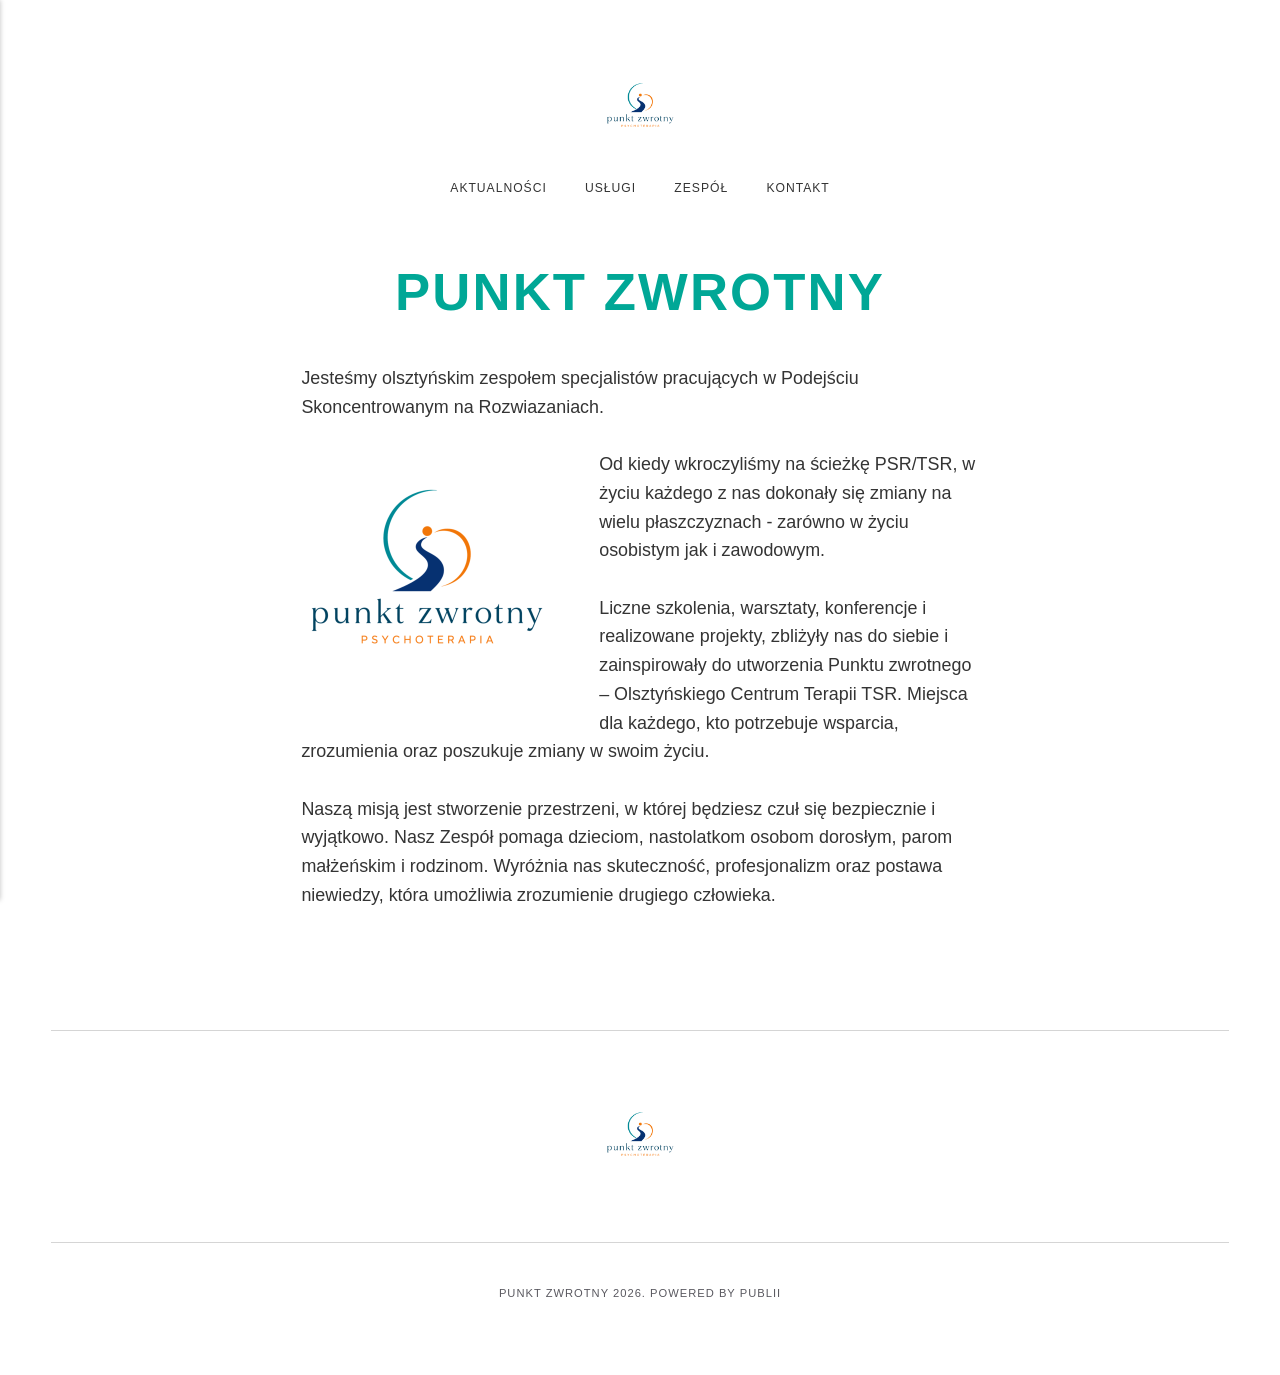
<file: wpisy/testowy-2/index.html>
<!DOCTYPE html><html lang="pl"><head><meta charset="utf-8"><meta http-equiv="X-UA-Compatible" content="IE=edge"><meta name="viewport" content="width=device-width,initial-scale=1"><title>Punkt Zwrotny - Punkt Zwrotny</title><meta name="description" content="Jesteśmy olsztyńskim zespołem specjalistów pracujących w Podejściu Skoncentrowanym na Rozwiazaniach. Od kiedy wkroczyliśmy na ścieżkę PSR/TSR, w życiu każdego z nas dokonały się zmiany na wielu płaszczyznach - zarówno w&amp;hellip;"><meta name="generator" content="Publii Open-Source CMS for Static Site"><link rel="canonical" href="https://tsrolsztyn.github.io/octsr2/wpisy/testowy-2/"><link rel="alternate" type="application/atom+xml" href="https://tsrolsztyn.github.io/octsr2/feed.xml" title="Punkt Zwrotny - RSS"><link rel="alternate" type="application/json" href="https://tsrolsztyn.github.io/octsr2/feed.json" title="Punkt Zwrotny - JSON"><meta property="og:title" content="Punkt Zwrotny"><meta property="og:image" content="https://tsrolsztyn.github.io/octsr2/media/website/Projekt-bez-nazwy-logo-kolory.png"><meta property="og:image:width" content="1000"><meta property="og:image:height" content="1000"><meta property="og:site_name" content="Punkt Zwrotny"><meta property="og:description" content="Jesteśmy olsztyńskim zespołem specjalistów pracujących w Podejściu Skoncentrowanym na Rozwiazaniach. Od kiedy wkroczyliśmy na ścieżkę PSR/TSR, w życiu każdego z nas dokonały się zmiany na wielu płaszczyznach - zarówno w&amp;hellip;"><meta property="og:url" content="https://tsrolsztyn.github.io/octsr2/wpisy/testowy-2/"><meta property="og:type" content="article"><link rel="stylesheet" href="https://tsrolsztyn.github.io/octsr2/assets/css/style.css?v&#x3D;a040f7ce969d161467ead9aaf79a6af7"><script type="application/ld+json">{"@context":"http://schema.org","@type":"Article","mainEntityOfPage":{"@type":"WebPage","@id":"https://tsrolsztyn.github.io/octsr2/wpisy/testowy-2/"},"headline":"Punkt Zwrotny","datePublished":"2026-09-06T17:06+02:00","dateModified":"2026-09-10T19:54+02:00","image":{"@type":"ImageObject","url":"https://tsrolsztyn.github.io/octsr2/media/website/Projekt-bez-nazwy-logo-kolory.png","height":1000,"width":1000},"description":"Jesteśmy olsztyńskim zespołem specjalistów pracujących w Podejściu Skoncentrowanym na Rozwiazaniach. Od kiedy wkroczyliśmy na ścieżkę PSR/TSR, w życiu każdego z nas dokonały się zmiany na wielu płaszczyznach - zarówno w&hellip;","author":{"@type":"Person","name":"Wojtek","url":"https://tsrolsztyn.github.io/octsr2/authors/wojtek/"},"publisher":{"@type":"Organization","name":"Wojtek","logo":{"@type":"ImageObject","url":"https://tsrolsztyn.github.io/octsr2/media/website/Projekt-bez-nazwy-logo-kolory.png","height":1000,"width":1000}}}</script><style></style><noscript><style>img[loading] {
                    opacity: 1;
                }</style></noscript></head><body class="post-template"><div class="container"><header class="header"><a class="logo" href="https://tsrolsztyn.github.io/octsr2/"><img src="https://tsrolsztyn.github.io/octsr2/media/website/Projekt-bez-nazwy-logo-kolory.png" alt="Punkt Zwrotny" width="1000" height="1000"></a><nav class="navbar js-navbar"><button class="navbar__toggle js-toggle" aria-label="Menu"><span class="navbar__toggle-box"><span class="navbar__toggle-inner">Menu</span></span></button><ul class="navbar__menu"><li><a href="https://tsrolsztyn.github.io/octsr2/" target="_self">Aktualności</a></li><li><a href="https://tsrolsztyn.github.io/octsr2/products/" target="_self">Usługi</a></li><li><a href="https://tsrolsztyn.github.io/octsr2/products-2/" target="_self">Zespół</a></li><li><a href="https://tsrolsztyn.github.io/octsr2/contact/" target="_self">Kontakt</a></li></ul></nav></header><main class="post"><article class="content wrapper"><header class="hero"><h1>Punkt Zwrotny</h1></header><div class="content__entry"><p class="align-left">Jesteśmy olsztyńskim zespołem specjalistów pracujących w Podejściu Skoncentrowanym na Rozwiazaniach.</p><figure class="post__image post__image--left"><img loading="lazy" src="https://tsrolsztyn.github.io/octsr2/media/posts/3/Projekt-bez-nazwy-logo-kolory-250-male-2.png" alt="" width="250" height="250" sizes="(max-width: 768px) 100vw, 1360px" srcset="https://tsrolsztyn.github.io/octsr2/media/posts/3/responsive/Projekt-bez-nazwy-logo-kolory-250-male-2-xs.png 300w, https://tsrolsztyn.github.io/octsr2/media/posts/3/responsive/Projekt-bez-nazwy-logo-kolory-250-male-2-sm.png 480w, https://tsrolsztyn.github.io/octsr2/media/posts/3/responsive/Projekt-bez-nazwy-logo-kolory-250-male-2-md.png 768w, https://tsrolsztyn.github.io/octsr2/media/posts/3/responsive/Projekt-bez-nazwy-logo-kolory-250-male-2-lg.png 1024w, https://tsrolsztyn.github.io/octsr2/media/posts/3/responsive/Projekt-bez-nazwy-logo-kolory-250-male-2-xl.png 1360w"></figure><p>Od kiedy wkroczyliśmy na ścieżkę PSR/TSR, w życiu każdego z nas dokonały się zmiany na wielu płaszczyznach - zarówno w życiu osobistym jak i zawodowym.</p><p>Liczne szkolenia, warsztaty, konferencje i realizowane projekty, zbliżyły nas do siebie i zainspirowały do utworzenia Punktu zwrotnego – Olsztyńskiego Centrum Terapii TSR. Miejsca dla każdego, kto potrzebuje wsparcia, zrozumienia oraz poszukuje zmiany w swoim życiu.</p><p class="align-left">Naszą misją jest stworzenie przestrzeni, w której będziesz czuł się bezpiecznie i wyjątkowo. Nasz Zespół pomaga dzieciom, nastolatkom osobom dorosłym, parom małżeńskim i rodzinom. Wyróżnia nas skuteczność, profesjonalizm oraz postawa niewiedzy, która umożliwia zrozumienie drugiego człowieka.</p><div id="twoj-psycholog-widget" data-twoj-psycholog-therapistid="7910" data-twoj-psycholog-variant="simple"></div></div></article></main><footer class="footer"><a class="logo" href="https://tsrolsztyn.github.io/octsr2/"><img src="https://tsrolsztyn.github.io/octsr2/media/website/Projekt-bez-nazwy-logo-kolory.png" alt="Punkt Zwrotny" width="1000" height="1000"></a><nav class="footer__nav"><ul></ul></nav><div class="footer__copyright">Punkt Zwrotny 2026. Powered by Publii</div></footer></div><script>window.publiiThemeMenuConfig={mobileMenuMode:'sidebar',animationSpeed:300,submenuWidth:'auto',doubleClickTime:500,mobileMenuExpandableSubmenus:true,relatedContainerForOverlayMenuSelector:'.navbar',};</script><script defer="defer" src="https://tsrolsztyn.github.io/octsr2/assets/js/scripts.min.js?v&#x3D;b103b2211e74472ffa1a0d35c0918ecc"></script><script>/*<![CDATA[*/var images=document.querySelectorAll("img[loading]");for(var i=0;i<images.length;i++){if(images[i].complete){images[i].classList.add("is-loaded")}else{images[i].addEventListener("load",function(){this.classList.add("is-loaded")},false)}};/*]]>*/</script></body></html>
</file>
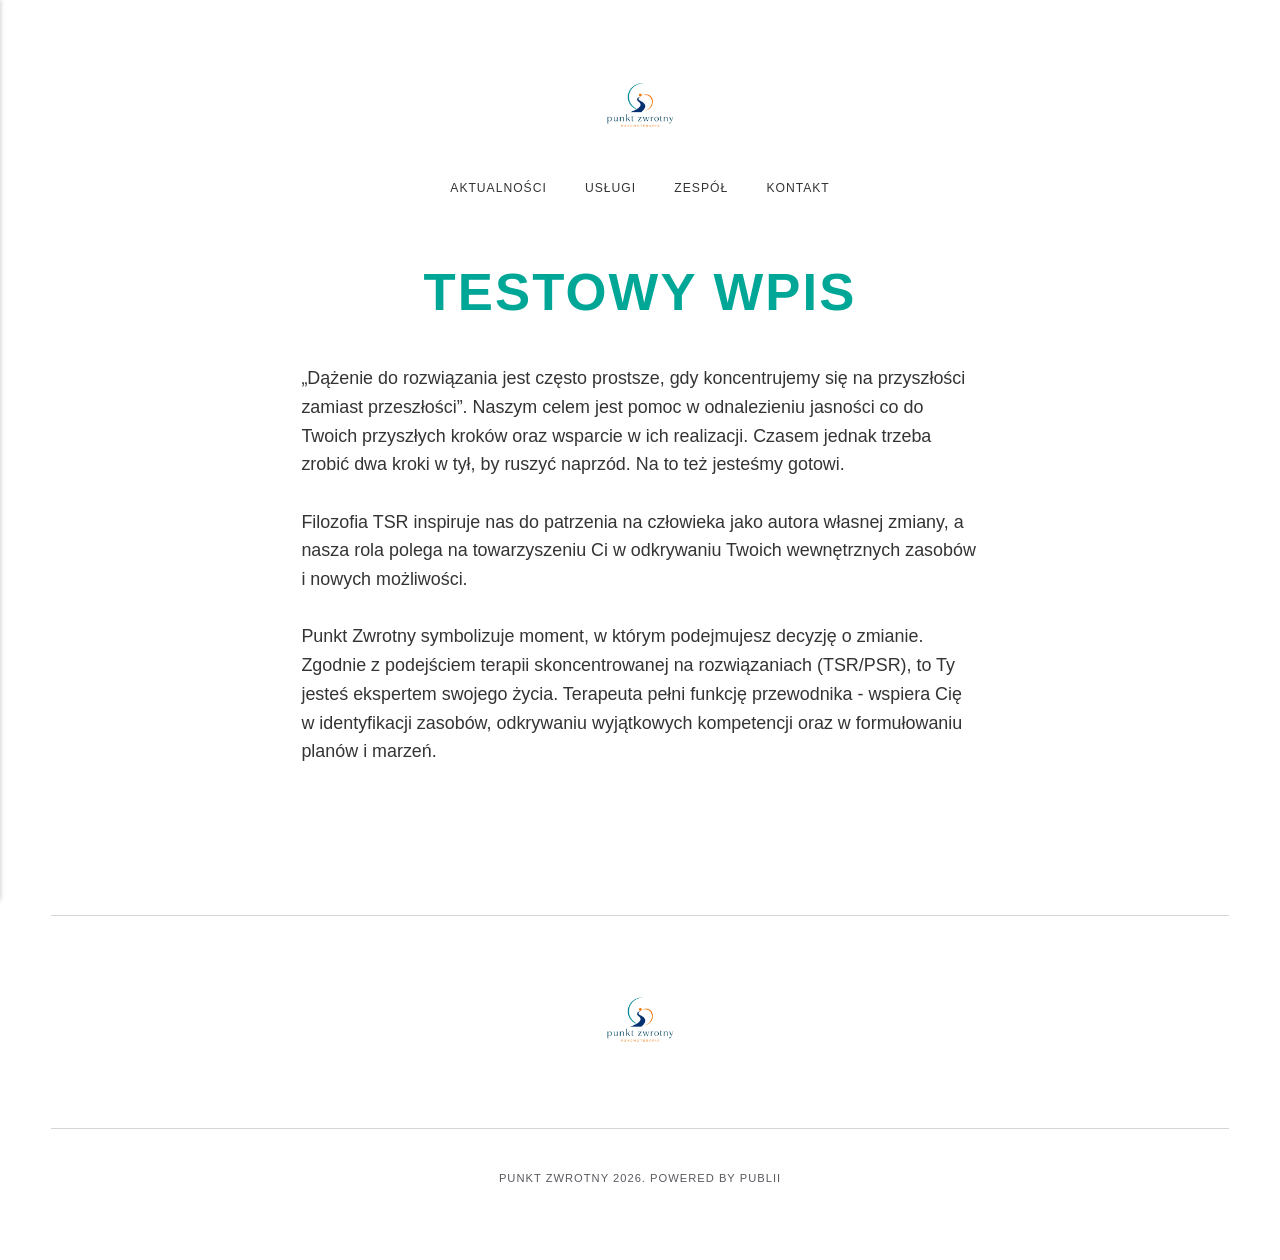
<file: wpisy/testowy-wpis/index.html>
<!DOCTYPE html><html lang="pl"><head><meta charset="utf-8"><meta http-equiv="X-UA-Compatible" content="IE=edge"><meta name="viewport" content="width=device-width,initial-scale=1"><title>Testowy wpis - Punkt Zwrotny</title><meta name="description" content="„Dążenie do rozwiązania jest często prostsze, gdy koncentrujemy się na przyszłości zamiast przeszłości”. Naszym celem jest pomoc w odnalezieniu jasności co do Twoich przyszłych kroków oraz wsparcie w ich realizacji."><meta name="generator" content="Publii Open-Source CMS for Static Site"><link rel="canonical" href="https://tsrolsztyn.github.io/octsr2/wpisy/testowy-wpis/"><link rel="alternate" type="application/atom+xml" href="https://tsrolsztyn.github.io/octsr2/feed.xml" title="Punkt Zwrotny - RSS"><link rel="alternate" type="application/json" href="https://tsrolsztyn.github.io/octsr2/feed.json" title="Punkt Zwrotny - JSON"><meta property="og:title" content="Testowy wpis"><meta property="og:image" content="https://tsrolsztyn.github.io/octsr2/media/website/Projekt-bez-nazwy-logo-kolory.png"><meta property="og:image:width" content="1000"><meta property="og:image:height" content="1000"><meta property="og:site_name" content="Punkt Zwrotny"><meta property="og:description" content="„Dążenie do rozwiązania jest często prostsze, gdy koncentrujemy się na przyszłości zamiast przeszłości”. Naszym celem jest pomoc w odnalezieniu jasności co do Twoich przyszłych kroków oraz wsparcie w ich realizacji."><meta property="og:url" content="https://tsrolsztyn.github.io/octsr2/wpisy/testowy-wpis/"><meta property="og:type" content="article"><link rel="stylesheet" href="https://tsrolsztyn.github.io/octsr2/assets/css/style.css?v&#x3D;a040f7ce969d161467ead9aaf79a6af7"><script type="application/ld+json">{"@context":"http://schema.org","@type":"Article","mainEntityOfPage":{"@type":"WebPage","@id":"https://tsrolsztyn.github.io/octsr2/wpisy/testowy-wpis/"},"headline":"Testowy wpis","datePublished":"2026-09-06T17:05+02:00","dateModified":"2026-09-10T19:37+02:00","image":{"@type":"ImageObject","url":"https://tsrolsztyn.github.io/octsr2/media/website/Projekt-bez-nazwy-logo-kolory.png","height":1000,"width":1000},"description":"„Dążenie do rozwiązania jest często prostsze, gdy koncentrujemy się na przyszłości zamiast przeszłości”. Naszym celem jest pomoc w odnalezieniu jasności co do Twoich przyszłych kroków oraz wsparcie w ich realizacji.","author":{"@type":"Person","name":"Wojtek","url":"https://tsrolsztyn.github.io/octsr2/authors/wojtek/"},"publisher":{"@type":"Organization","name":"Wojtek","logo":{"@type":"ImageObject","url":"https://tsrolsztyn.github.io/octsr2/media/website/Projekt-bez-nazwy-logo-kolory.png","height":1000,"width":1000}}}</script><style></style><noscript><style>img[loading] {
                    opacity: 1;
                }</style></noscript></head><body class="post-template"><div class="container"><header class="header"><a class="logo" href="https://tsrolsztyn.github.io/octsr2/"><img src="https://tsrolsztyn.github.io/octsr2/media/website/Projekt-bez-nazwy-logo-kolory.png" alt="Punkt Zwrotny" width="1000" height="1000"></a><nav class="navbar js-navbar"><button class="navbar__toggle js-toggle" aria-label="Menu"><span class="navbar__toggle-box"><span class="navbar__toggle-inner">Menu</span></span></button><ul class="navbar__menu"><li><a href="https://tsrolsztyn.github.io/octsr2/" target="_self">Aktualności</a></li><li><a href="https://tsrolsztyn.github.io/octsr2/products/" target="_self">Usługi</a></li><li><a href="https://tsrolsztyn.github.io/octsr2/products-2/" target="_self">Zespół</a></li><li><a href="https://tsrolsztyn.github.io/octsr2/contact/" target="_self">Kontakt</a></li></ul></nav></header><main class="post"><article class="content wrapper"><header class="hero"><h1>Testowy wpis</h1></header><div class="content__entry"><p>„Dążenie do rozwiązania jest często prostsze, gdy koncentrujemy się na przyszłości zamiast przeszłości”. Naszym celem jest pomoc w odnalezieniu jasności co do Twoich przyszłych kroków oraz wsparcie w ich realizacji. Czasem jednak trzeba zrobić dwa kroki w tył, by ruszyć naprzód. Na to też jesteśmy gotowi.<br></p><p>Filozofia TSR inspiruje nas do patrzenia na człowieka jako autora własnej zmiany, a nasza rola polega na towarzyszeniu Ci w odkrywaniu Twoich wewnętrznych zasobów i nowych możliwości.</p><p>Punkt Zwrotny symbolizuje moment, w którym podejmujesz decyzję o zmianie. Zgodnie z podejściem terapii skoncentrowanej na rozwiązaniach (TSR/PSR), to Ty jesteś ekspertem swojego życia. Terapeuta pełni funkcję przewodnika - wspiera Cię w identyfikacji zasobów, odkrywaniu wyjątkowych kompetencji oraz w formułowaniu planów i marzeń.<br><br></p></div></article></main><footer class="footer"><a class="logo" href="https://tsrolsztyn.github.io/octsr2/"><img src="https://tsrolsztyn.github.io/octsr2/media/website/Projekt-bez-nazwy-logo-kolory.png" alt="Punkt Zwrotny" width="1000" height="1000"></a><nav class="footer__nav"><ul></ul></nav><div class="footer__copyright">Punkt Zwrotny 2026. Powered by Publii</div></footer></div><script>window.publiiThemeMenuConfig={mobileMenuMode:'sidebar',animationSpeed:300,submenuWidth:'auto',doubleClickTime:500,mobileMenuExpandableSubmenus:true,relatedContainerForOverlayMenuSelector:'.navbar',};</script><script defer="defer" src="https://tsrolsztyn.github.io/octsr2/assets/js/scripts.min.js?v&#x3D;b103b2211e74472ffa1a0d35c0918ecc"></script><script>/*<![CDATA[*/var images=document.querySelectorAll("img[loading]");for(var i=0;i<images.length;i++){if(images[i].complete){images[i].classList.add("is-loaded")}else{images[i].addEventListener("load",function(){this.classList.add("is-loaded")},false)}};/*]]>*/</script></body></html>
</file>
